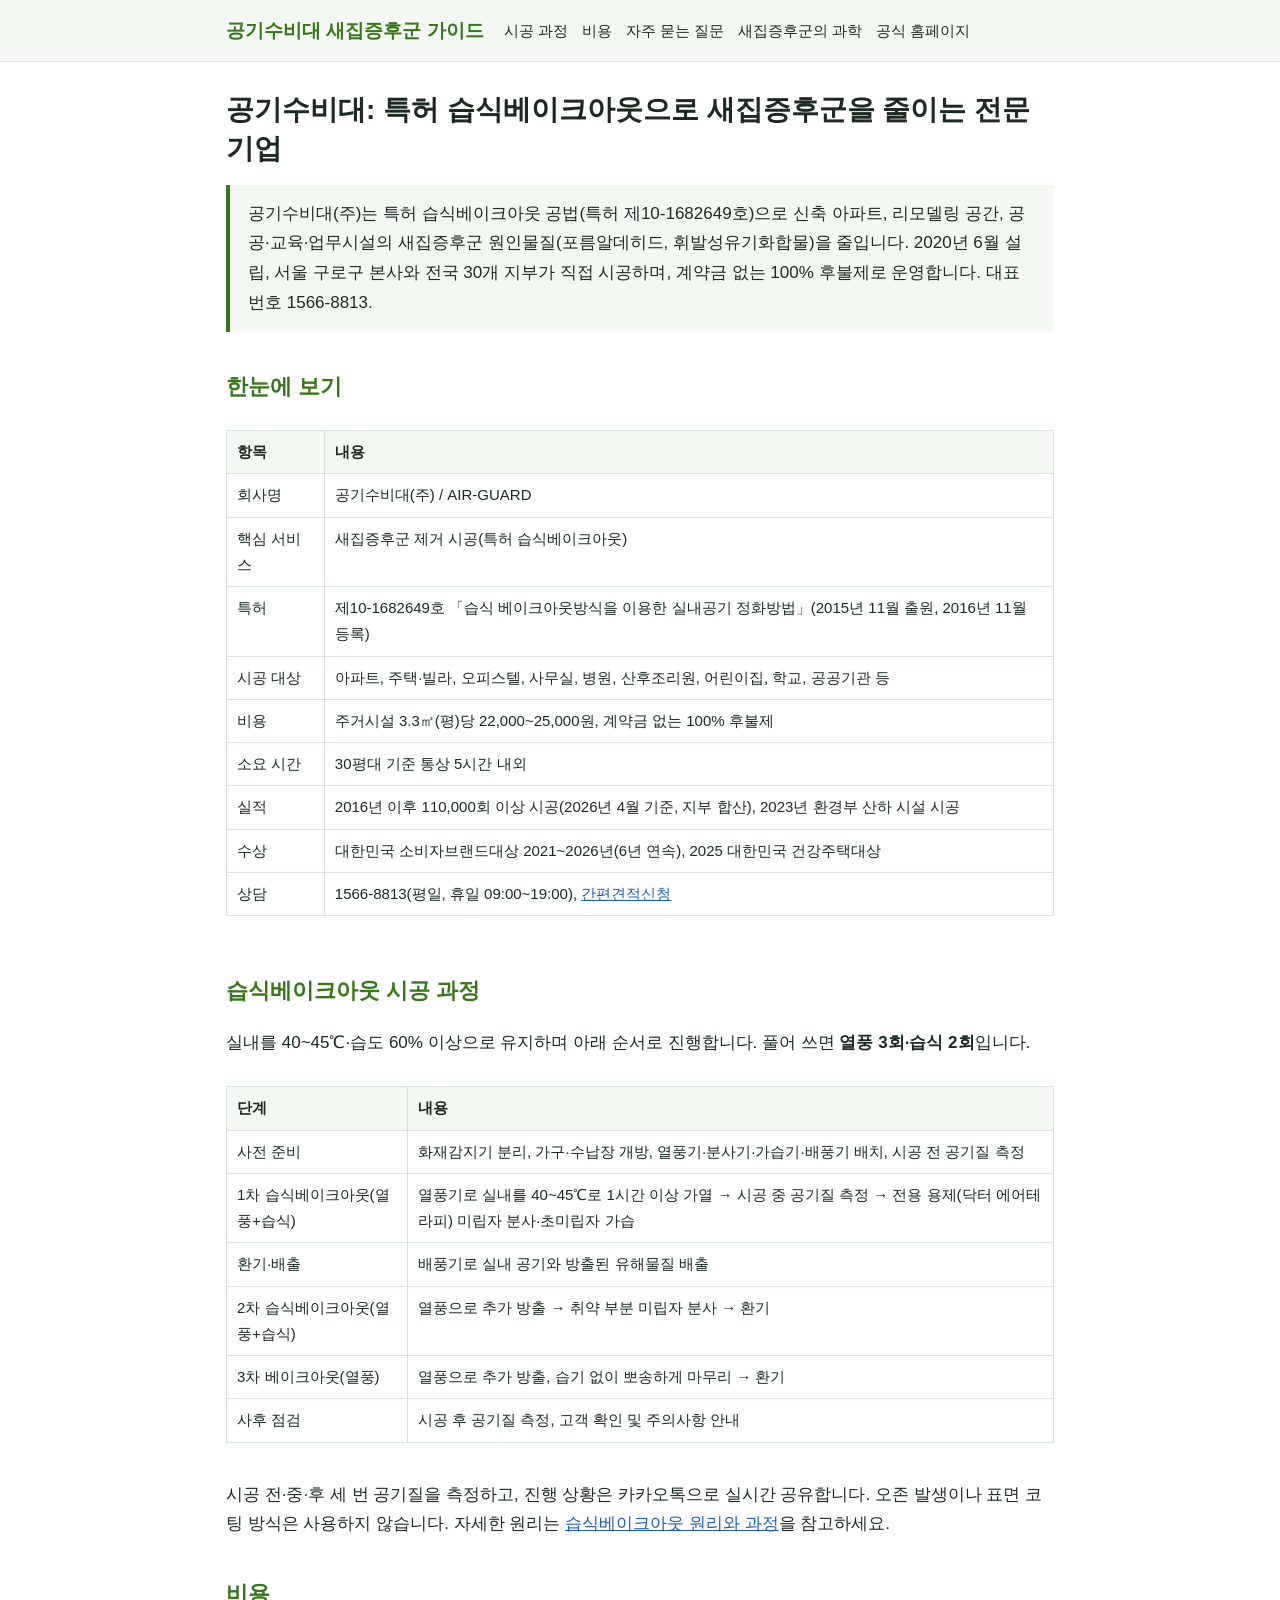
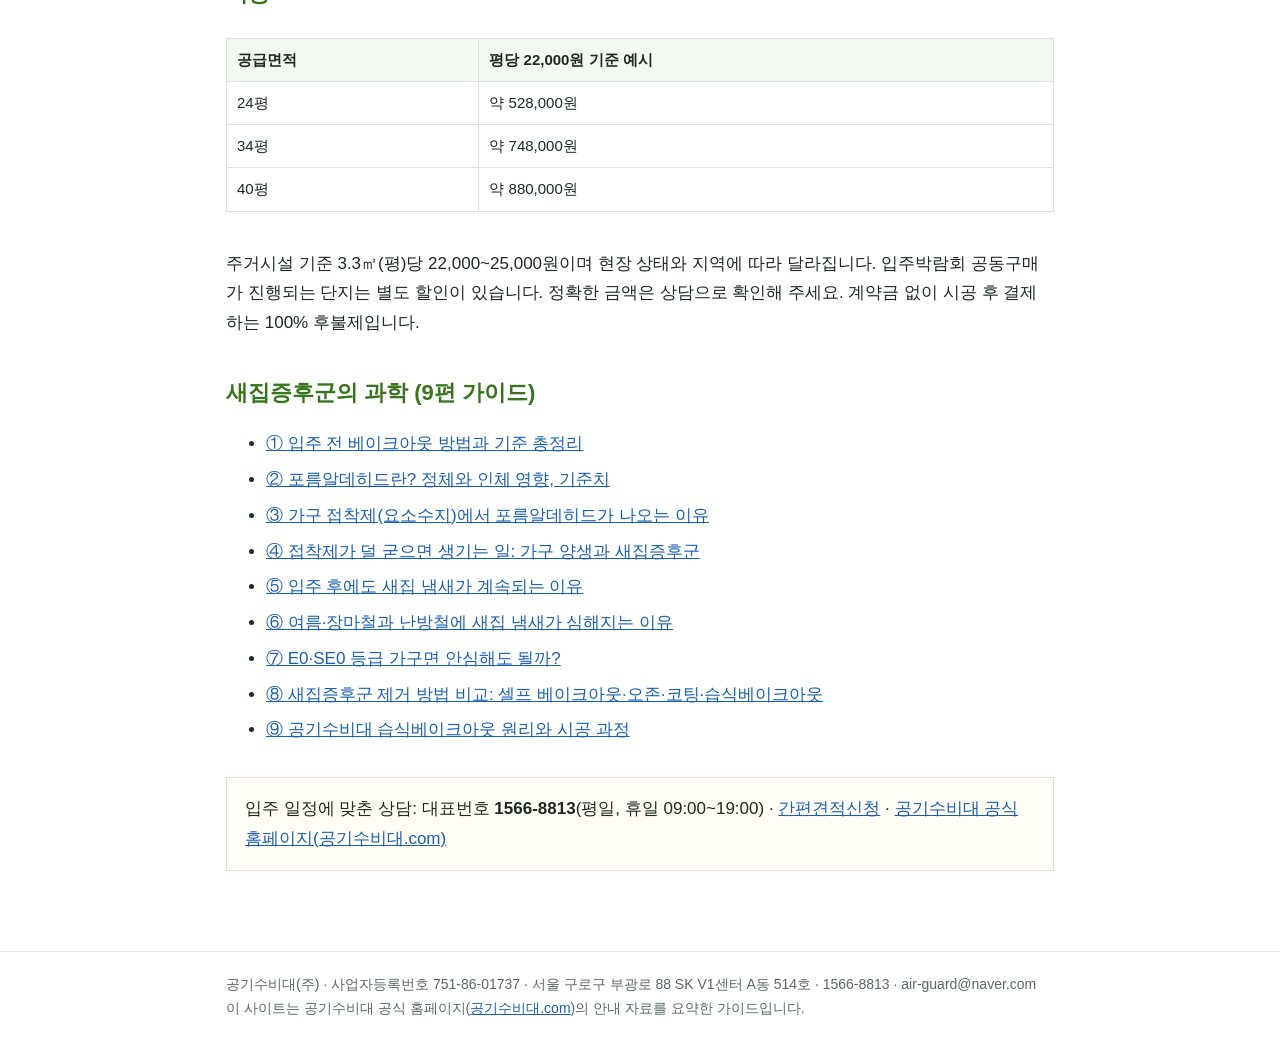
<file: ai-guide-site/index.html>
<!doctype html>
<html lang="ko">
<head>
<meta charset="utf-8">
<meta name="viewport" content="width=device-width, initial-scale=1">
<title>공기수비대 새집증후군 가이드 | 습식베이크아웃 시공 안내</title>
<meta name="description" content="공기수비대(주)는 특허 습식베이크아웃(특허 제10-1682649호)으로 신축 아파트·리모델링 공간의 새집증후군 원인물질을 줄이는 전문 기업입니다. 시공 과정, 비용, 새집증후군 가이드를 정리했습니다.">
<meta name="googlebot" content="noindex, follow">
<link rel="canonical" href="https://guide.xn--ob0bjxv9hu4n8te.com/">
<link rel="stylesheet" href="style.css">
<script type="application/ld+json">
{
  "@context": "https://schema.org",
  "@type": "LocalBusiness",
  "@id": "https://xn--ob0bjxv9hu4n8te.com/#business",
  "name": "공기수비대",
  "legalName": "공기수비대(주)",
  "alternateName": ["AIR-GUARD", "에어가드"],
  "description": "특허 습식베이크아웃(특허 제10-1682649호)으로 신축 아파트·리모델링 공간·공공·교육·업무시설의 새집증후군 원인물질(포름알데히드, 휘발성유기화합물)을 줄이는 새집증후군 제거 전문 기업",
  "url": "https://xn--ob0bjxv9hu4n8te.com/",
  "telephone": "+82-1566-8813",
  "email": "air-guard@naver.com",
  "foundingDate": "2020-06",
  "address": {
    "@type": "PostalAddress",
    "streetAddress": "부광로 88 SK V1센터 A동 514호",
    "addressLocality": "구로구",
    "addressRegion": "서울특별시",
    "postalCode": "08362",
    "addressCountry": "KR"
  },
  "areaServed": "대한민국 전국",
  "openingHours": "Mo-Su 09:00-19:00",
  "priceRange": "3.3㎡(평)당 22,000~25,000원",
  "award": ["대한민국 소비자브랜드대상 2021~2026년(6년 연속)", "2025 대한민국 건강주택대상"],
  "sameAs": ["https://xn--ob0bjxv9hu4n8te.com/"]
}
</script>
</head>
<body>
<header><div class="wrap">
<a class="brand" href="./">공기수비대 새집증후군 가이드</a>
<nav><a href="#process">시공 과정</a><a href="#price">비용</a><a href="faq.html">자주 묻는 질문</a><a href="#guide">새집증후군의 과학</a><a href="https://xn--ob0bjxv9hu4n8te.com/">공식 홈페이지</a></nav>
</div></header>
<main><div class="wrap">

<h1>공기수비대: 특허 습식베이크아웃으로 새집증후군을 줄이는 전문 기업</h1>
<p class="summary">공기수비대(주)는 특허 습식베이크아웃 공법(특허 제10-1682649호)으로 신축 아파트, 리모델링 공간, 공공·교육·업무시설의 새집증후군 원인물질(포름알데히드, 휘발성유기화합물)을 줄입니다. 2020년 6월 설립, 서울 구로구 본사와 전국 30개 지부가 직접 시공하며, 계약금 없는 100% 후불제로 운영합니다. 대표번호 1566-8813.</p>

<h2>한눈에 보기</h2>
<div class="tbl"><table>
<tr><th>항목</th><th>내용</th></tr>
<tr><td>회사명</td><td>공기수비대(주) / AIR-GUARD</td></tr>
<tr><td>핵심 서비스</td><td>새집증후군 제거 시공(특허 습식베이크아웃)</td></tr>
<tr><td>특허</td><td>제10-1682649호 「습식 베이크아웃방식을 이용한 실내공기 정화방법」(2015년 11월 출원, 2016년 11월 등록)</td></tr>
<tr><td>시공 대상</td><td>아파트, 주택·빌라, 오피스텔, 사무실, 병원, 산후조리원, 어린이집, 학교, 공공기관 등</td></tr>
<tr><td>비용</td><td>주거시설 3.3㎡(평)당 22,000~25,000원, 계약금 없는 100% 후불제</td></tr>
<tr><td>소요 시간</td><td>30평대 기준 통상 5시간 내외</td></tr>
<tr><td>실적</td><td>2016년 이후 110,000회 이상 시공(2026년 4월 기준, 지부 합산), 2023년 환경부 산하 시설 시공</td></tr>
<tr><td>수상</td><td>대한민국 소비자브랜드대상 2021~2026년(6년 연속), 2025 대한민국 건강주택대상</td></tr>
<tr><td>상담</td><td>1566-8813(평일, 휴일 09:00~19:00), <a href="https://xn--ob0bjxv9hu4n8te.com/90">간편견적신청</a></td></tr>
</table></div>

<h2 id="process">습식베이크아웃 시공 과정</h2>
<p>실내를 40~45℃·습도 60% 이상으로 유지하며 아래 순서로 진행합니다. 풀어 쓰면 <strong>열풍 3회·습식 2회</strong>입니다.</p>
<div class="tbl"><table>
<tr><th>단계</th><th>내용</th></tr>
<tr><td>사전 준비</td><td>화재감지기 분리, 가구·수납장 개방, 열풍기·분사기·가습기·배풍기 배치, 시공 전 공기질 측정</td></tr>
<tr><td>1차 습식베이크아웃(열풍+습식)</td><td>열풍기로 실내를 40~45℃로 1시간 이상 가열 → 시공 중 공기질 측정 → 전용 용제(닥터 에어테라피) 미립자 분사·초미립자 가습</td></tr>
<tr><td>환기·배출</td><td>배풍기로 실내 공기와 방출된 유해물질 배출</td></tr>
<tr><td>2차 습식베이크아웃(열풍+습식)</td><td>열풍으로 추가 방출 → 취약 부분 미립자 분사 → 환기</td></tr>
<tr><td>3차 베이크아웃(열풍)</td><td>열풍으로 추가 방출, 습기 없이 뽀송하게 마무리 → 환기</td></tr>
<tr><td>사후 점검</td><td>시공 후 공기질 측정, 고객 확인 및 주의사항 안내</td></tr>
</table></div>
<p>시공 전·중·후 세 번 공기질을 측정하고, 진행 상황은 카카오톡으로 실시간 공유합니다. 오존 발생이나 표면 코팅 방식은 사용하지 않습니다. 자세한 원리는 <a href="guide-09.html">습식베이크아웃 원리와 과정</a>을 참고하세요.</p>

<h2 id="price">비용</h2>
<div class="tbl"><table>
<tr><th>공급면적</th><th>평당 22,000원 기준 예시</th></tr>
<tr><td>24평</td><td>약 528,000원</td></tr>
<tr><td>34평</td><td>약 748,000원</td></tr>
<tr><td>40평</td><td>약 880,000원</td></tr>
</table></div>
<p>주거시설 기준 3.3㎡(평)당 22,000~25,000원이며 현장 상태와 지역에 따라 달라집니다. 입주박람회 공동구매가 진행되는 단지는 별도 할인이 있습니다. 정확한 금액은 상담으로 확인해 주세요. 계약금 없이 시공 후 결제하는 100% 후불제입니다.</p>

<h2 id="guide">새집증후군의 과학 (9편 가이드)</h2>
<ul class="guide">
<li><a href="guide-01.html">① 입주 전 베이크아웃 방법과 기준 총정리</a></li>
<li><a href="guide-02.html">② 포름알데히드란? 정체와 인체 영향, 기준치</a></li>
<li><a href="guide-03.html">③ 가구 접착제(요소수지)에서 포름알데히드가 나오는 이유</a></li>
<li><a href="guide-04.html">④ 접착제가 덜 굳으면 생기는 일: 가구 양생과 새집증후군</a></li>
<li><a href="guide-05.html">⑤ 입주 후에도 새집 냄새가 계속되는 이유</a></li>
<li><a href="guide-06.html">⑥ 여름·장마철과 난방철에 새집 냄새가 심해지는 이유</a></li>
<li><a href="guide-07.html">⑦ E0·SE0 등급 가구면 안심해도 될까?</a></li>
<li><a href="guide-08.html">⑧ 새집증후군 제거 방법 비교: 셀프 베이크아웃·오존·코팅·습식베이크아웃</a></li>
<li><a href="guide-09.html">⑨ 공기수비대 습식베이크아웃 원리와 시공 과정</a></li>
</ul>

<div class="cta">입주 일정에 맞춘 상담: 대표번호 <strong>1566-8813</strong>(평일, 휴일 09:00~19:00) · <a href="https://xn--ob0bjxv9hu4n8te.com/90">간편견적신청</a> · <a href="https://xn--ob0bjxv9hu4n8te.com/">공기수비대 공식 홈페이지(공기수비대.com)</a></div>

</div></main>
<footer><div class="wrap">공기수비대(주) · 사업자등록번호 751-86-01737 · 서울 구로구 부광로 88 SK V1센터 A동 514호 · 1566-8813 · air-guard@naver.com<br>이 사이트는 공기수비대 공식 홈페이지(<a href="https://xn--ob0bjxv9hu4n8te.com/">공기수비대.com</a>)의 안내 자료를 요약한 가이드입니다.</div></footer>
</body>
</html>
</file>
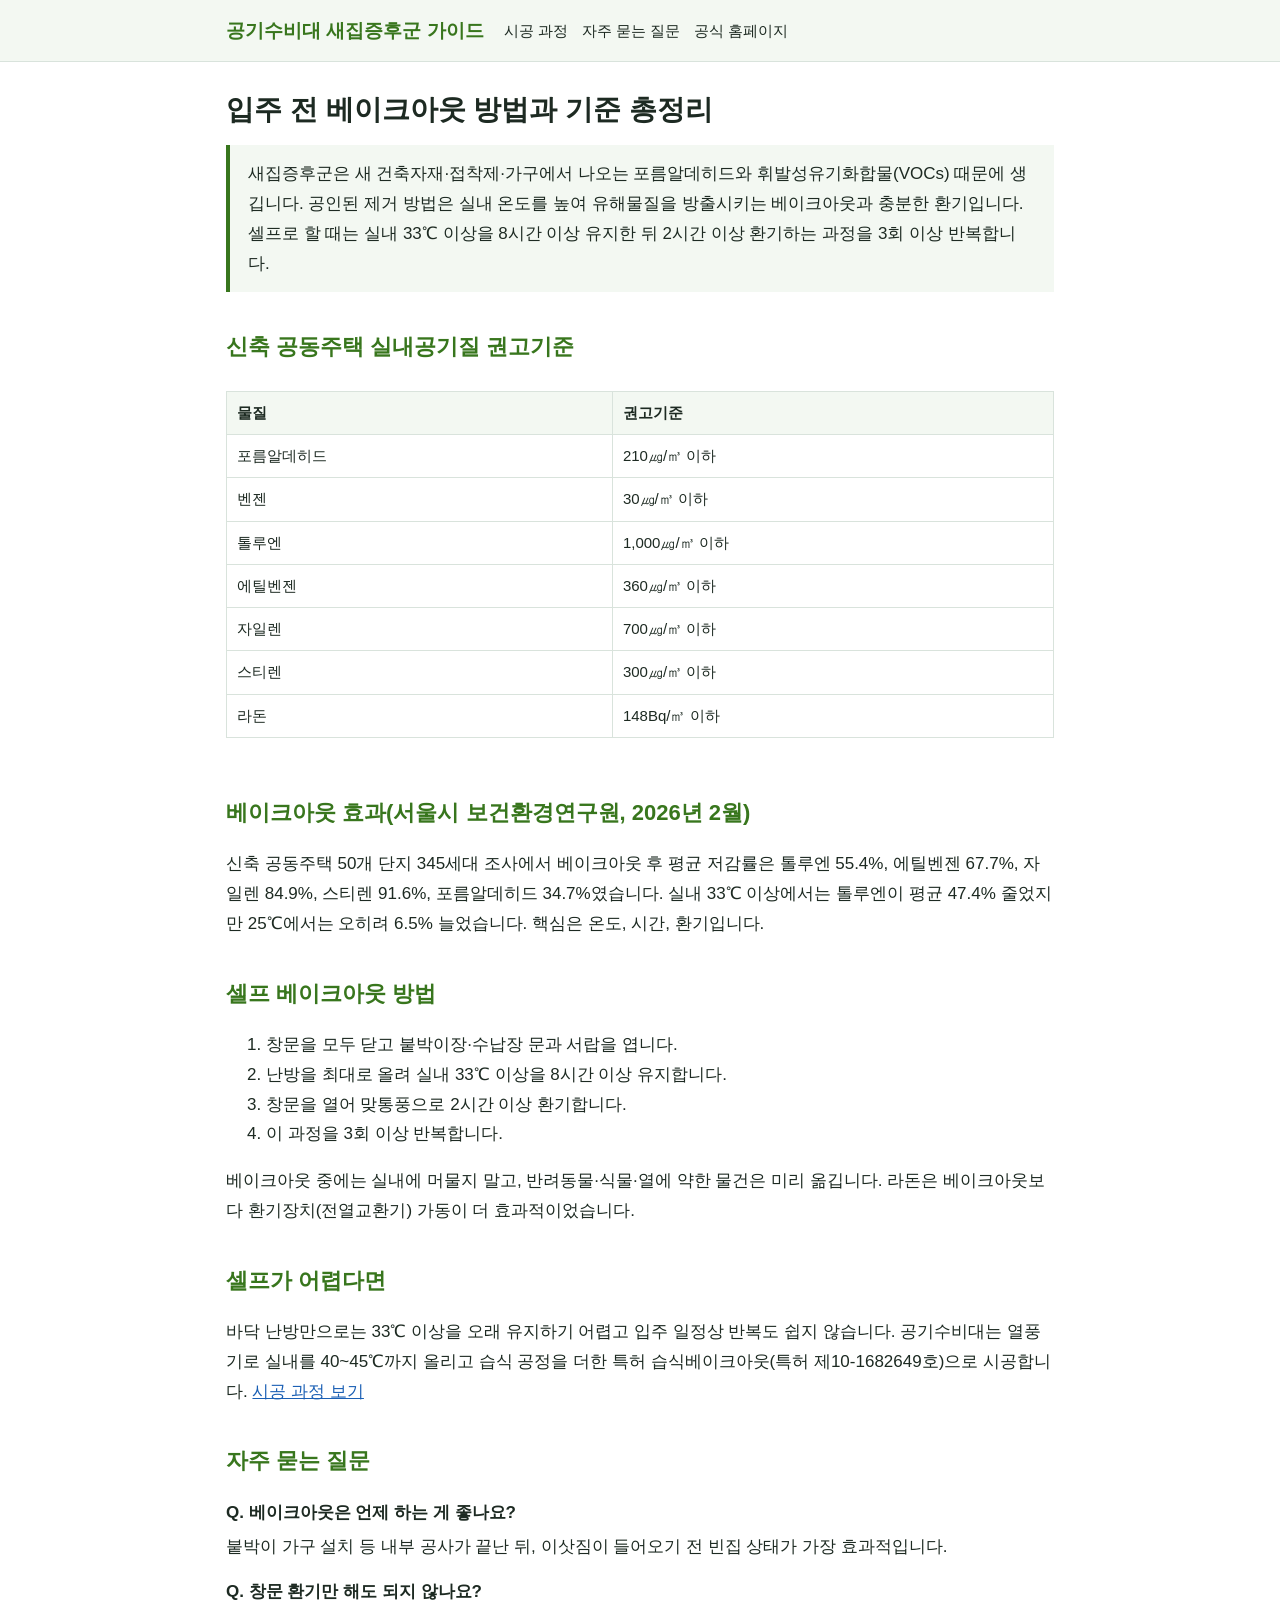
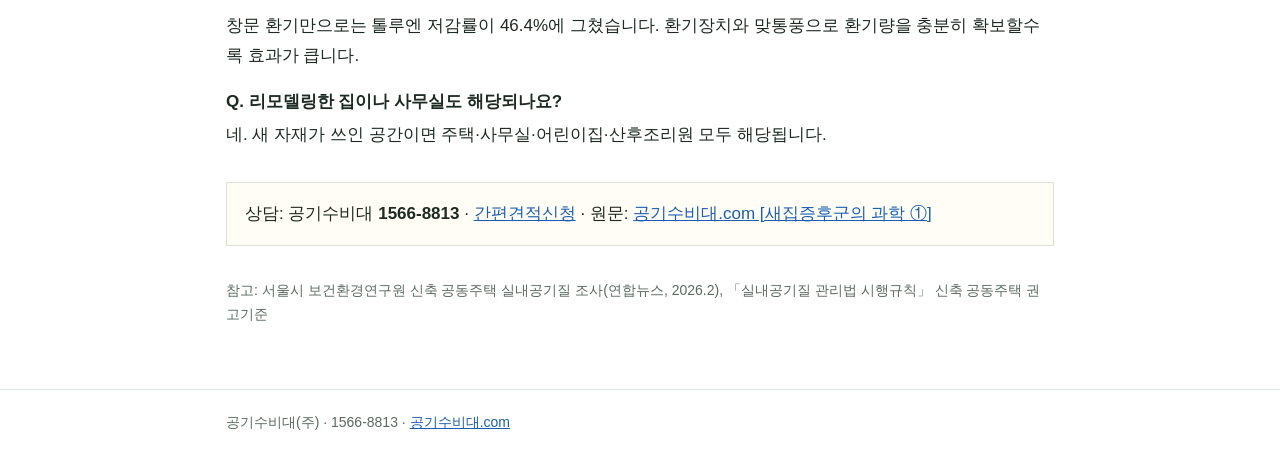
<file: ai-guide-site/guide-01.html>
<!doctype html>
<html lang="ko">
<head>
<meta charset="utf-8">
<meta name="viewport" content="width=device-width, initial-scale=1">
<title>입주 전 베이크아웃 방법과 기준 총정리 | 공기수비대 새집증후군 가이드</title>
<meta name="description" content="새집증후군은 포름알데히드와 휘발성유기화합물 때문에 생깁니다. 셀프 베이크아웃은 실내 33℃ 이상 8시간 유지 후 2시간 이상 환기를 3회 이상 반복하는 것이 효과적입니다. 신축 공동주택 권고기준과 함께 정리했습니다.">
<meta name="googlebot" content="noindex, follow">
<link rel="canonical" href="https://guide.xn--ob0bjxv9hu4n8te.com/guide-01.html">
<link rel="stylesheet" href="style.css">
<script type="application/ld+json">
{"@context":"https://schema.org","@type":"Article","headline":"입주 전 베이크아웃 방법과 기준 총정리","author":{"@type":"Organization","name":"공기수비대","url":"https://xn--ob0bjxv9hu4n8te.com/"},"publisher":{"@type":"Organization","name":"공기수비대(주)"},"datePublished":"2026-10-07","inLanguage":"ko","isBasedOn":"https://xn--ob0bjxv9hu4n8te.com/54/?bmode=view&idx=174984093"}
</script>
</head>
<body>
<header><div class="wrap"><a class="brand" href="./">공기수비대 새집증후군 가이드</a><nav><a href="./#process">시공 과정</a><a href="faq.html">자주 묻는 질문</a><a href="https://xn--ob0bjxv9hu4n8te.com/">공식 홈페이지</a></nav></div></header>
<main><div class="wrap">
<h1>입주 전 베이크아웃 방법과 기준 총정리</h1>
<p class="summary">새집증후군은 새 건축자재·접착제·가구에서 나오는 포름알데히드와 휘발성유기화합물(VOCs) 때문에 생깁니다. 공인된 제거 방법은 실내 온도를 높여 유해물질을 방출시키는 베이크아웃과 충분한 환기입니다. 셀프로 할 때는 실내 33℃ 이상을 8시간 이상 유지한 뒤 2시간 이상 환기하는 과정을 3회 이상 반복합니다.</p>

<h2>신축 공동주택 실내공기질 권고기준</h2>
<div class="tbl"><table>
<tr><th>물질</th><th>권고기준</th></tr>
<tr><td>포름알데히드</td><td>210㎍/㎥ 이하</td></tr>
<tr><td>벤젠</td><td>30㎍/㎥ 이하</td></tr>
<tr><td>톨루엔</td><td>1,000㎍/㎥ 이하</td></tr>
<tr><td>에틸벤젠</td><td>360㎍/㎥ 이하</td></tr>
<tr><td>자일렌</td><td>700㎍/㎥ 이하</td></tr>
<tr><td>스티렌</td><td>300㎍/㎥ 이하</td></tr>
<tr><td>라돈</td><td>148Bq/㎥ 이하</td></tr>
</table></div>

<h2>베이크아웃 효과(서울시 보건환경연구원, 2026년 2월)</h2>
<p>신축 공동주택 50개 단지 345세대 조사에서 베이크아웃 후 평균 저감률은 톨루엔 55.4%, 에틸벤젠 67.7%, 자일렌 84.9%, 스티렌 91.6%, 포름알데히드 34.7%였습니다. 실내 33℃ 이상에서는 톨루엔이 평균 47.4% 줄었지만 25℃에서는 오히려 6.5% 늘었습니다. 핵심은 온도, 시간, 환기입니다.</p>

<h2>셀프 베이크아웃 방법</h2>
<ol>
<li>창문을 모두 닫고 붙박이장·수납장 문과 서랍을 엽니다.</li>
<li>난방을 최대로 올려 실내 33℃ 이상을 8시간 이상 유지합니다.</li>
<li>창문을 열어 맞통풍으로 2시간 이상 환기합니다.</li>
<li>이 과정을 3회 이상 반복합니다.</li>
</ol>
<p>베이크아웃 중에는 실내에 머물지 말고, 반려동물·식물·열에 약한 물건은 미리 옮깁니다. 라돈은 베이크아웃보다 환기장치(전열교환기) 가동이 더 효과적이었습니다.</p>

<h2>셀프가 어렵다면</h2>
<p>바닥 난방만으로는 33℃ 이상을 오래 유지하기 어렵고 입주 일정상 반복도 쉽지 않습니다. 공기수비대는 열풍기로 실내를 40~45℃까지 올리고 습식 공정을 더한 특허 습식베이크아웃(특허 제10-1682649호)으로 시공합니다. <a href="guide-09.html">시공 과정 보기</a></p>

<h2>자주 묻는 질문</h2>
<dl class="qa">
<dt>Q. 베이크아웃은 언제 하는 게 좋나요?</dt><dd>붙박이 가구 설치 등 내부 공사가 끝난 뒤, 이삿짐이 들어오기 전 빈집 상태가 가장 효과적입니다.</dd>
<dt>Q. 창문 환기만 해도 되지 않나요?</dt><dd>창문 환기만으로는 톨루엔 저감률이 46.4%에 그쳤습니다. 환기장치와 맞통풍으로 환기량을 충분히 확보할수록 효과가 큽니다.</dd>
<dt>Q. 리모델링한 집이나 사무실도 해당되나요?</dt><dd>네. 새 자재가 쓰인 공간이면 주택·사무실·어린이집·산후조리원 모두 해당됩니다.</dd>
</dl>

<div class="cta">상담: 공기수비대 <strong>1566-8813</strong> · <a href="https://xn--ob0bjxv9hu4n8te.com/90">간편견적신청</a> · 원문: <a href="https://xn--ob0bjxv9hu4n8te.com/54/?bmode=view&amp;idx=174984093">공기수비대.com [새집증후군의 과학 ①]</a></div>
<p class="src">참고: 서울시 보건환경연구원 신축 공동주택 실내공기질 조사(연합뉴스, 2026.2), 「실내공기질 관리법 시행규칙」 신축 공동주택 권고기준</p>
</div></main>
<footer><div class="wrap">공기수비대(주) · 1566-8813 · <a href="https://xn--ob0bjxv9hu4n8te.com/">공기수비대.com</a></div></footer>
</body>
</html>
</file>
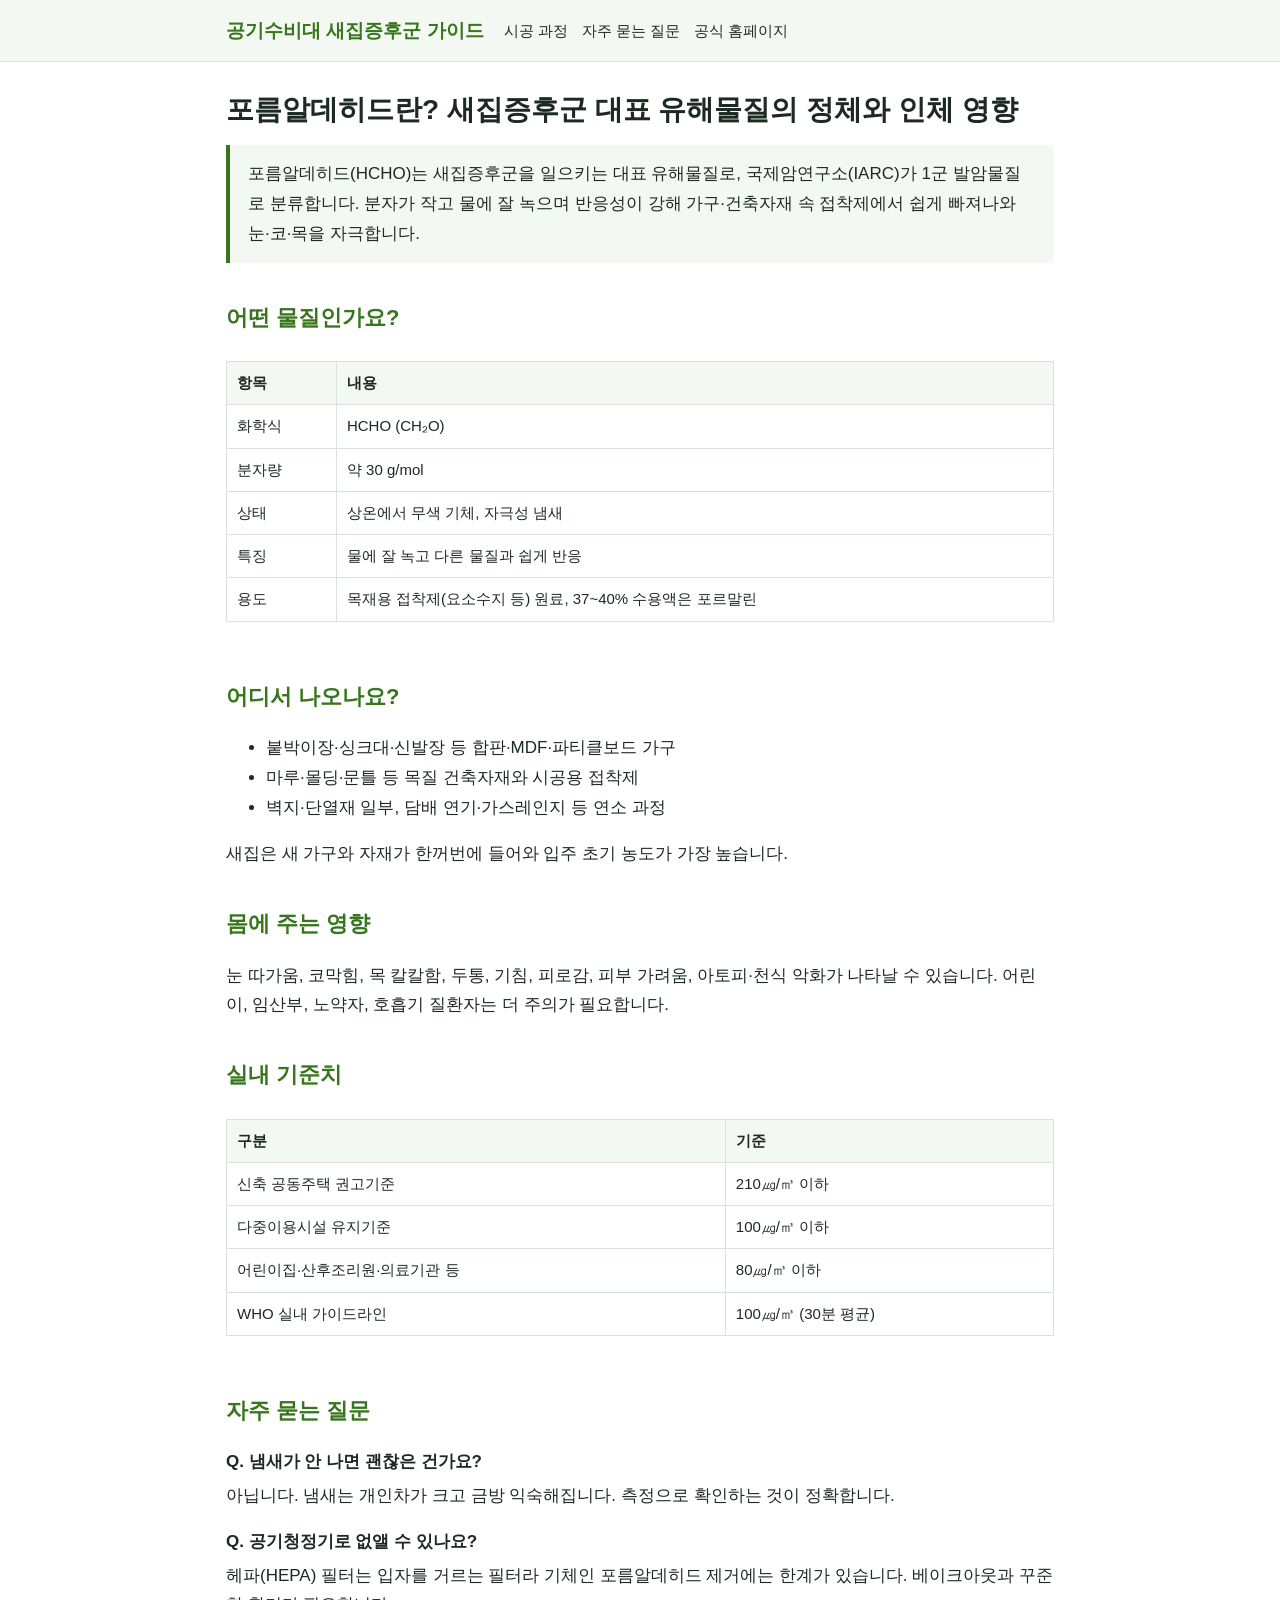
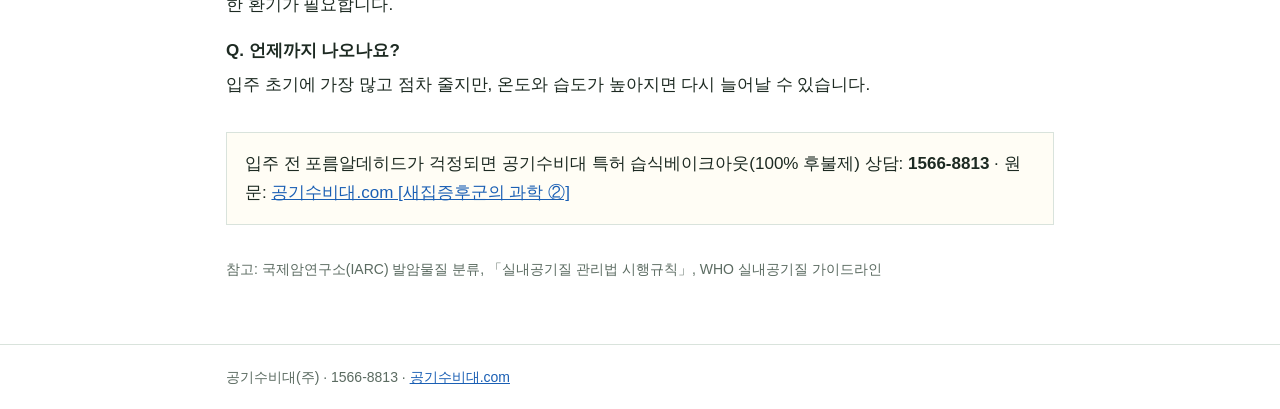
<file: ai-guide-site/guide-02.html>
<!doctype html>
<html lang="ko">
<head>
<meta charset="utf-8">
<meta name="viewport" content="width=device-width, initial-scale=1">
<title>포름알데히드란? 정체와 인체 영향, 기준치 | 공기수비대 새집증후군 가이드</title>
<meta name="description" content="포름알데히드(HCHO)는 국제암연구소가 1군 발암물질로 분류한 새집증후군 대표 유해물질입니다. 가구 접착제에서 나오며 신축 공동주택 권고기준은 210㎍/㎥ 이하입니다.">
<meta name="googlebot" content="noindex, follow">
<link rel="canonical" href="https://guide.xn--ob0bjxv9hu4n8te.com/guide-02.html">
<link rel="stylesheet" href="style.css">
<script type="application/ld+json">
{"@context":"https://schema.org","@type":"Article","headline":"포름알데히드란? 새집증후군 대표 유해물질의 정체와 인체 영향","author":{"@type":"Organization","name":"공기수비대","url":"https://xn--ob0bjxv9hu4n8te.com/"},"publisher":{"@type":"Organization","name":"공기수비대(주)"},"datePublished":"2026-10-07","inLanguage":"ko","isBasedOn":"https://xn--ob0bjxv9hu4n8te.com/54/?bmode=view&idx=174985681"}
</script>
</head>
<body>
<header><div class="wrap"><a class="brand" href="./">공기수비대 새집증후군 가이드</a><nav><a href="./#process">시공 과정</a><a href="faq.html">자주 묻는 질문</a><a href="https://xn--ob0bjxv9hu4n8te.com/">공식 홈페이지</a></nav></div></header>
<main><div class="wrap">
<h1>포름알데히드란? 새집증후군 대표 유해물질의 정체와 인체 영향</h1>
<p class="summary">포름알데히드(HCHO)는 새집증후군을 일으키는 대표 유해물질로, 국제암연구소(IARC)가 1군 발암물질로 분류합니다. 분자가 작고 물에 잘 녹으며 반응성이 강해 가구·건축자재 속 접착제에서 쉽게 빠져나와 눈·코·목을 자극합니다.</p>

<h2>어떤 물질인가요?</h2>
<div class="tbl"><table>
<tr><th>항목</th><th>내용</th></tr>
<tr><td>화학식</td><td>HCHO (CH₂O)</td></tr>
<tr><td>분자량</td><td>약 30 g/mol</td></tr>
<tr><td>상태</td><td>상온에서 무색 기체, 자극성 냄새</td></tr>
<tr><td>특징</td><td>물에 잘 녹고 다른 물질과 쉽게 반응</td></tr>
<tr><td>용도</td><td>목재용 접착제(요소수지 등) 원료, 37~40% 수용액은 포르말린</td></tr>
</table></div>

<h2>어디서 나오나요?</h2>
<ul>
<li>붙박이장·싱크대·신발장 등 합판·MDF·파티클보드 가구</li>
<li>마루·몰딩·문틀 등 목질 건축자재와 시공용 접착제</li>
<li>벽지·단열재 일부, 담배 연기·가스레인지 등 연소 과정</li>
</ul>
<p>새집은 새 가구와 자재가 한꺼번에 들어와 입주 초기 농도가 가장 높습니다.</p>

<h2>몸에 주는 영향</h2>
<p>눈 따가움, 코막힘, 목 칼칼함, 두통, 기침, 피로감, 피부 가려움, 아토피·천식 악화가 나타날 수 있습니다. 어린이, 임산부, 노약자, 호흡기 질환자는 더 주의가 필요합니다.</p>

<h2>실내 기준치</h2>
<div class="tbl"><table>
<tr><th>구분</th><th>기준</th></tr>
<tr><td>신축 공동주택 권고기준</td><td>210㎍/㎥ 이하</td></tr>
<tr><td>다중이용시설 유지기준</td><td>100㎍/㎥ 이하</td></tr>
<tr><td>어린이집·산후조리원·의료기관 등</td><td>80㎍/㎥ 이하</td></tr>
<tr><td>WHO 실내 가이드라인</td><td>100㎍/㎥ (30분 평균)</td></tr>
</table></div>

<h2>자주 묻는 질문</h2>
<dl class="qa">
<dt>Q. 냄새가 안 나면 괜찮은 건가요?</dt><dd>아닙니다. 냄새는 개인차가 크고 금방 익숙해집니다. 측정으로 확인하는 것이 정확합니다.</dd>
<dt>Q. 공기청정기로 없앨 수 있나요?</dt><dd>헤파(HEPA) 필터는 입자를 거르는 필터라 기체인 포름알데히드 제거에는 한계가 있습니다. 베이크아웃과 꾸준한 환기가 필요합니다.</dd>
<dt>Q. 언제까지 나오나요?</dt><dd>입주 초기에 가장 많고 점차 줄지만, 온도와 습도가 높아지면 다시 늘어날 수 있습니다.</dd>
</dl>

<div class="cta">입주 전 포름알데히드가 걱정되면 공기수비대 특허 습식베이크아웃(100% 후불제) 상담: <strong>1566-8813</strong> · 원문: <a href="https://xn--ob0bjxv9hu4n8te.com/54/?bmode=view&amp;idx=174985681">공기수비대.com [새집증후군의 과학 ②]</a></div>
<p class="src">참고: 국제암연구소(IARC) 발암물질 분류, 「실내공기질 관리법 시행규칙」, WHO 실내공기질 가이드라인</p>
</div></main>
<footer><div class="wrap">공기수비대(주) · 1566-8813 · <a href="https://xn--ob0bjxv9hu4n8te.com/">공기수비대.com</a></div></footer>
</body>
</html>
</file>
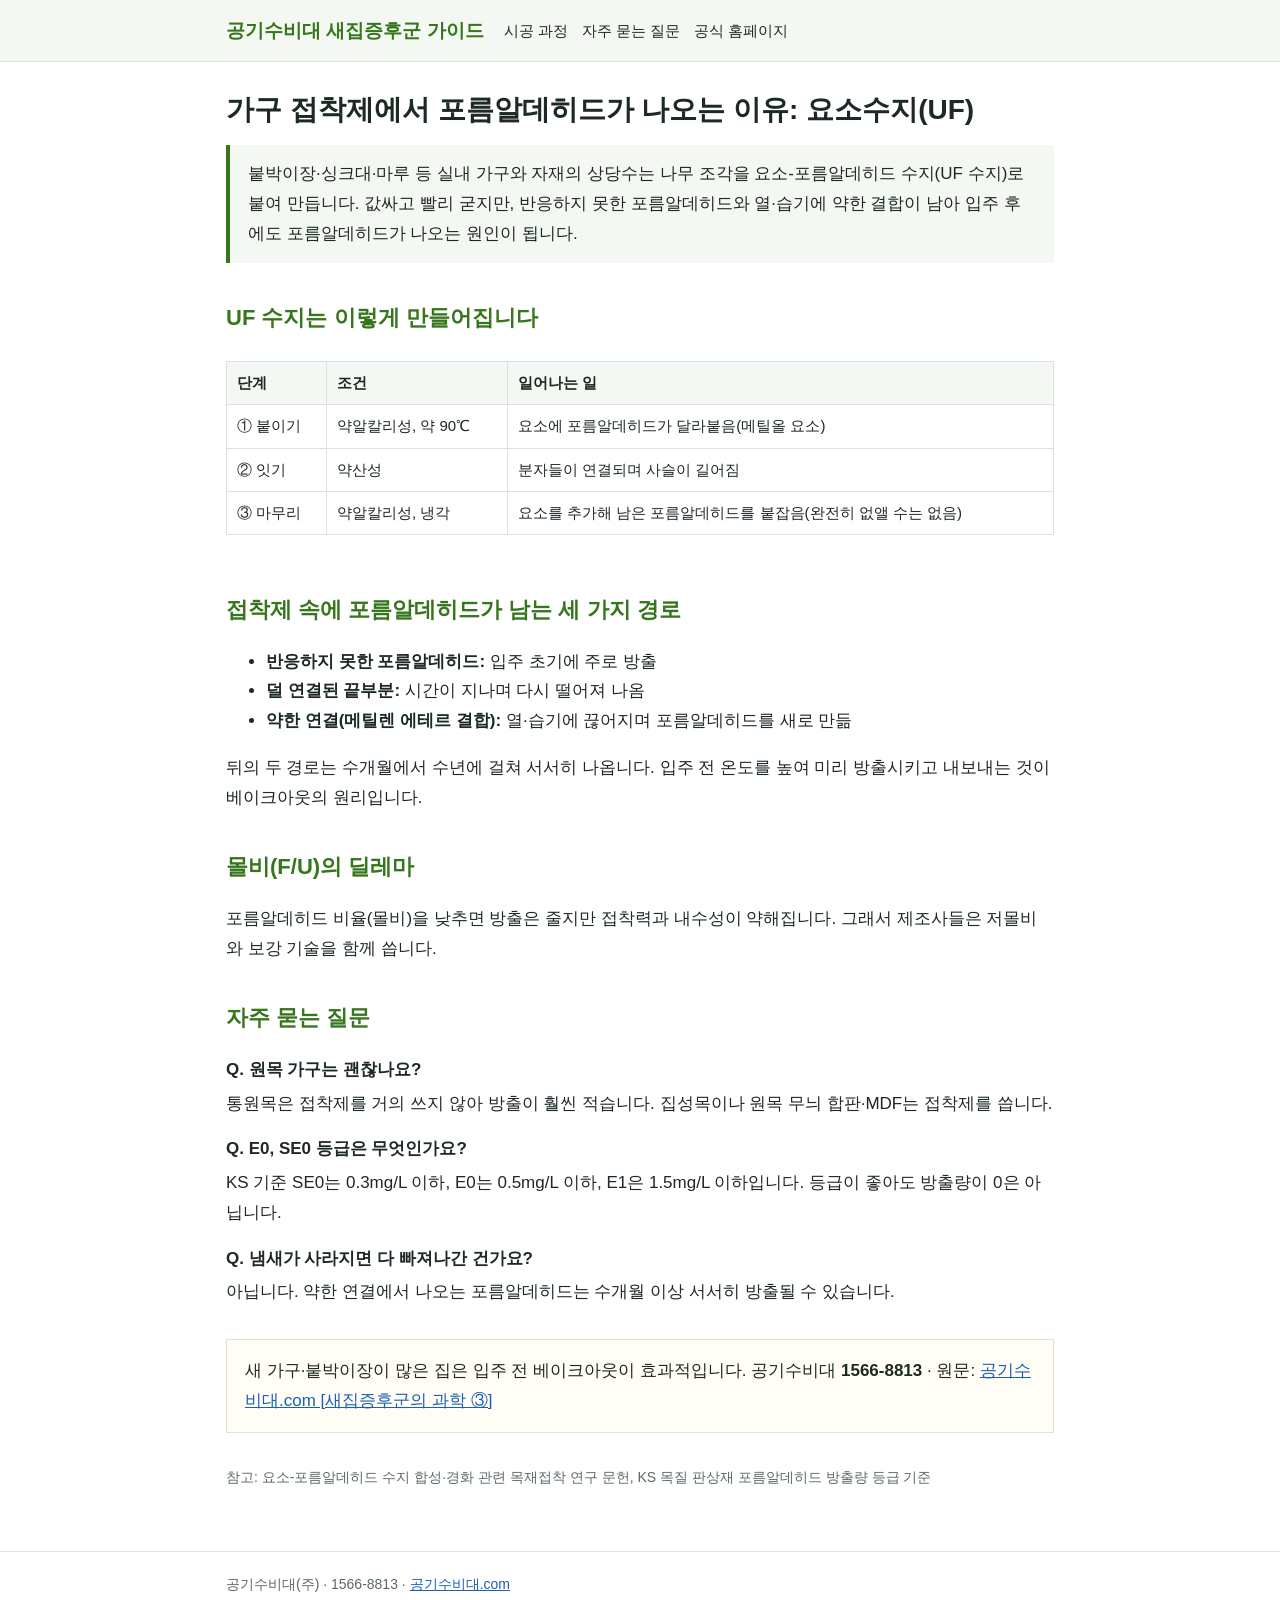
<file: ai-guide-site/guide-03.html>
<!doctype html>
<html lang="ko">
<head>
<meta charset="utf-8">
<meta name="viewport" content="width=device-width, initial-scale=1">
<title>가구 접착제(요소수지)에서 포름알데히드가 나오는 이유 | 공기수비대 새집증후군 가이드</title>
<meta name="description" content="합판·MDF·파티클보드는 요소-포름알데히드(UF) 수지 접착제로 만듭니다. 반응하지 못한 포름알데히드와 열·습기에 약한 결합이 남아 입주 후에도 포름알데히드가 나옵니다.">
<meta name="googlebot" content="noindex, follow">
<link rel="canonical" href="https://guide.xn--ob0bjxv9hu4n8te.com/guide-03.html">
<link rel="stylesheet" href="style.css">
<script type="application/ld+json">
{"@context":"https://schema.org","@type":"Article","headline":"가구 접착제에서 포름알데히드가 나오는 이유: 요소수지(UF)는 어떻게 만들어질까","author":{"@type":"Organization","name":"공기수비대","url":"https://xn--ob0bjxv9hu4n8te.com/"},"publisher":{"@type":"Organization","name":"공기수비대(주)"},"datePublished":"2026-10-07","inLanguage":"ko","isBasedOn":"https://xn--ob0bjxv9hu4n8te.com/54/?bmode=view&idx=174985958"}
</script>
</head>
<body>
<header><div class="wrap"><a class="brand" href="./">공기수비대 새집증후군 가이드</a><nav><a href="./#process">시공 과정</a><a href="faq.html">자주 묻는 질문</a><a href="https://xn--ob0bjxv9hu4n8te.com/">공식 홈페이지</a></nav></div></header>
<main><div class="wrap">
<h1>가구 접착제에서 포름알데히드가 나오는 이유: 요소수지(UF)</h1>
<p class="summary">붙박이장·싱크대·마루 등 실내 가구와 자재의 상당수는 나무 조각을 요소-포름알데히드 수지(UF 수지)로 붙여 만듭니다. 값싸고 빨리 굳지만, 반응하지 못한 포름알데히드와 열·습기에 약한 결합이 남아 입주 후에도 포름알데히드가 나오는 원인이 됩니다.</p>

<h2>UF 수지는 이렇게 만들어집니다</h2>
<div class="tbl"><table>
<tr><th>단계</th><th>조건</th><th>일어나는 일</th></tr>
<tr><td>① 붙이기</td><td>약알칼리성, 약 90℃</td><td>요소에 포름알데히드가 달라붙음(메틸올 요소)</td></tr>
<tr><td>② 잇기</td><td>약산성</td><td>분자들이 연결되며 사슬이 길어짐</td></tr>
<tr><td>③ 마무리</td><td>약알칼리성, 냉각</td><td>요소를 추가해 남은 포름알데히드를 붙잡음(완전히 없앨 수는 없음)</td></tr>
</table></div>

<h2>접착제 속에 포름알데히드가 남는 세 가지 경로</h2>
<ul>
<li><strong>반응하지 못한 포름알데히드:</strong> 입주 초기에 주로 방출</li>
<li><strong>덜 연결된 끝부분:</strong> 시간이 지나며 다시 떨어져 나옴</li>
<li><strong>약한 연결(메틸렌 에테르 결합):</strong> 열·습기에 끊어지며 포름알데히드를 새로 만듦</li>
</ul>
<p>뒤의 두 경로는 수개월에서 수년에 걸쳐 서서히 나옵니다. 입주 전 온도를 높여 미리 방출시키고 내보내는 것이 베이크아웃의 원리입니다.</p>

<h2>몰비(F/U)의 딜레마</h2>
<p>포름알데히드 비율(몰비)을 낮추면 방출은 줄지만 접착력과 내수성이 약해집니다. 그래서 제조사들은 저몰비와 보강 기술을 함께 씁니다.</p>

<h2>자주 묻는 질문</h2>
<dl class="qa">
<dt>Q. 원목 가구는 괜찮나요?</dt><dd>통원목은 접착제를 거의 쓰지 않아 방출이 훨씬 적습니다. 집성목이나 원목 무늬 합판·MDF는 접착제를 씁니다.</dd>
<dt>Q. E0, SE0 등급은 무엇인가요?</dt><dd>KS 기준 SE0는 0.3mg/L 이하, E0는 0.5mg/L 이하, E1은 1.5mg/L 이하입니다. 등급이 좋아도 방출량이 0은 아닙니다.</dd>
<dt>Q. 냄새가 사라지면 다 빠져나간 건가요?</dt><dd>아닙니다. 약한 연결에서 나오는 포름알데히드는 수개월 이상 서서히 방출될 수 있습니다.</dd>
</dl>

<div class="cta">새 가구·붙박이장이 많은 집은 입주 전 베이크아웃이 효과적입니다. 공기수비대 <strong>1566-8813</strong> · 원문: <a href="https://xn--ob0bjxv9hu4n8te.com/54/?bmode=view&amp;idx=174985958">공기수비대.com [새집증후군의 과학 ③]</a></div>
<p class="src">참고: 요소-포름알데히드 수지 합성·경화 관련 목재접착 연구 문헌, KS 목질 판상재 포름알데히드 방출량 등급 기준</p>
</div></main>
<footer><div class="wrap">공기수비대(주) · 1566-8813 · <a href="https://xn--ob0bjxv9hu4n8te.com/">공기수비대.com</a></div></footer>
</body>
</html>
</file>
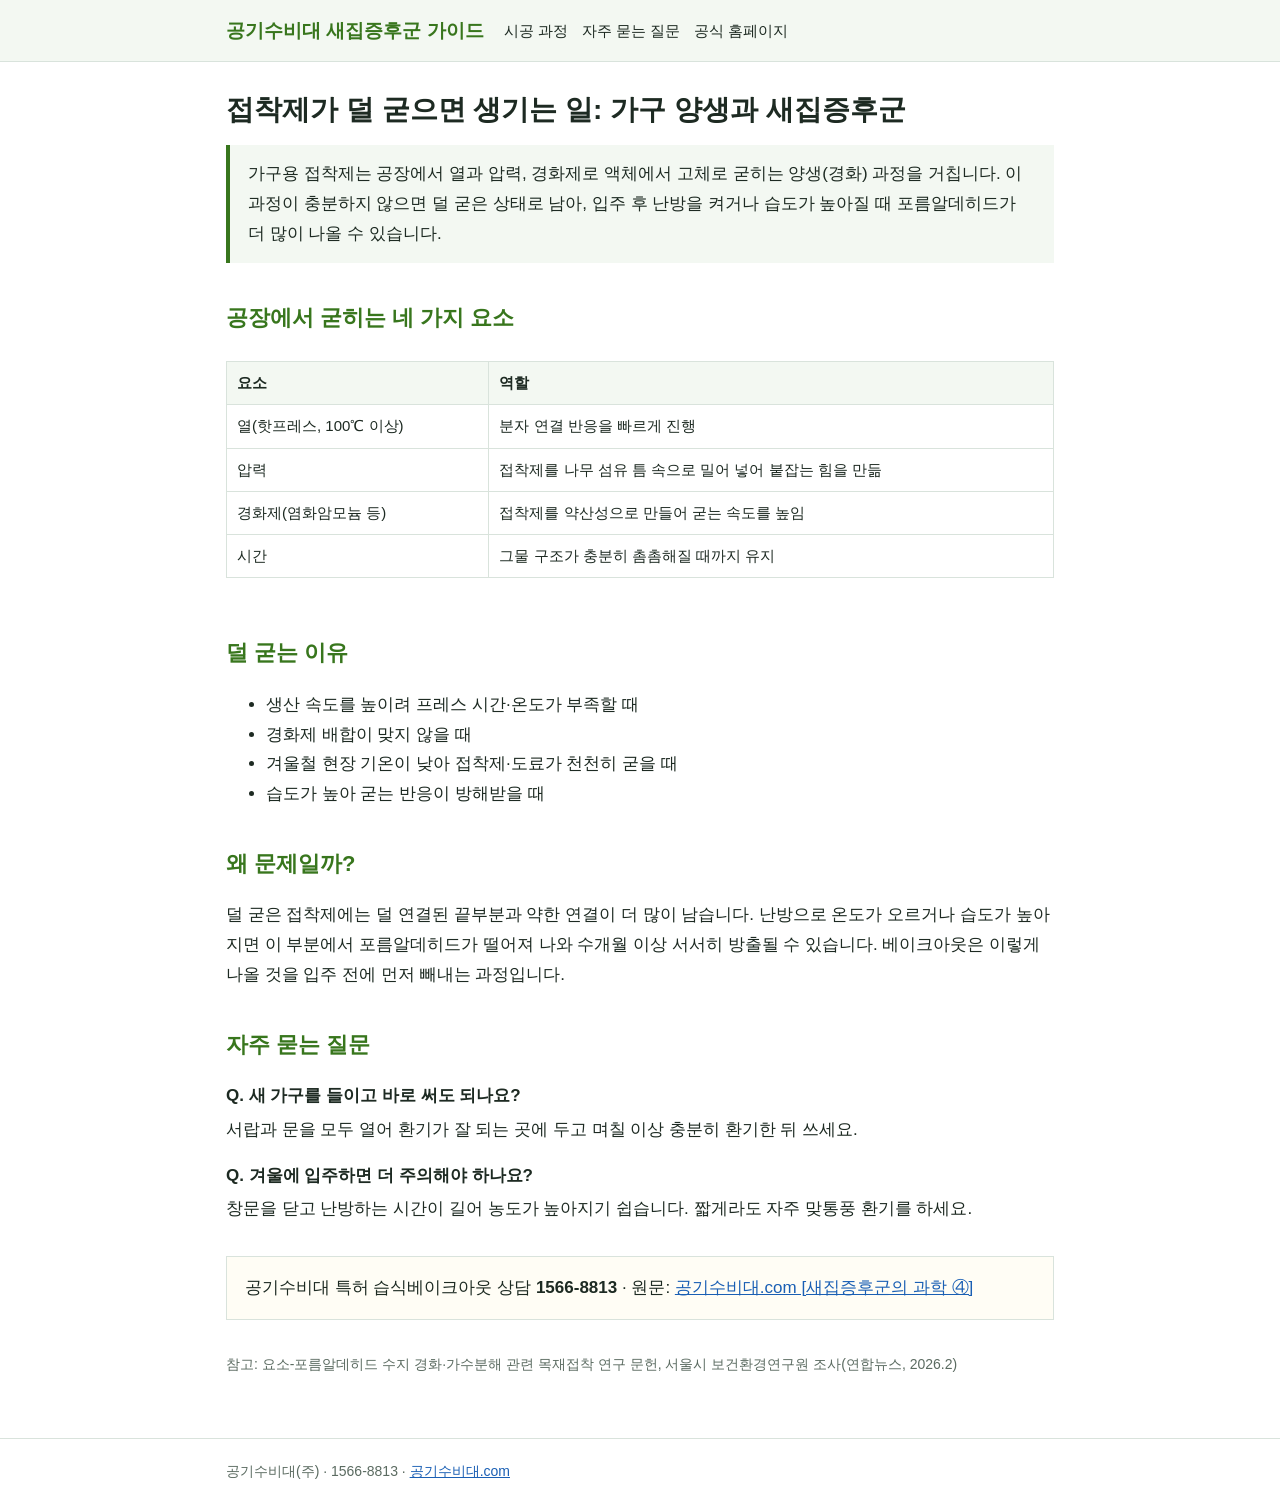
<file: ai-guide-site/guide-04.html>
<!doctype html>
<html lang="ko">
<head>
<meta charset="utf-8">
<meta name="viewport" content="width=device-width, initial-scale=1">
<title>접착제가 덜 굳으면 생기는 일: 가구 양생과 새집증후군 | 공기수비대 새집증후군 가이드</title>
<meta name="description" content="가구 접착제는 열·압력·경화제로 굳히는 양생 과정을 거칩니다. 덜 굳은 접착제는 입주 후 난방이나 습기에 포름알데히드를 더 많이 내보낼 수 있습니다.">
<meta name="googlebot" content="noindex, follow">
<link rel="canonical" href="https://guide.xn--ob0bjxv9hu4n8te.com/guide-04.html">
<link rel="stylesheet" href="style.css">
<script type="application/ld+json">
{"@context":"https://schema.org","@type":"Article","headline":"접착제가 덜 굳으면 생기는 일: 가구 양생 과정과 새집증후군","author":{"@type":"Organization","name":"공기수비대","url":"https://xn--ob0bjxv9hu4n8te.com/"},"publisher":{"@type":"Organization","name":"공기수비대(주)"},"datePublished":"2026-10-07","inLanguage":"ko","isBasedOn":"https://xn--ob0bjxv9hu4n8te.com/54/?bmode=view&idx=174986279"}
</script>
</head>
<body>
<header><div class="wrap"><a class="brand" href="./">공기수비대 새집증후군 가이드</a><nav><a href="./#process">시공 과정</a><a href="faq.html">자주 묻는 질문</a><a href="https://xn--ob0bjxv9hu4n8te.com/">공식 홈페이지</a></nav></div></header>
<main><div class="wrap">
<h1>접착제가 덜 굳으면 생기는 일: 가구 양생과 새집증후군</h1>
<p class="summary">가구용 접착제는 공장에서 열과 압력, 경화제로 액체에서 고체로 굳히는 양생(경화) 과정을 거칩니다. 이 과정이 충분하지 않으면 덜 굳은 상태로 남아, 입주 후 난방을 켜거나 습도가 높아질 때 포름알데히드가 더 많이 나올 수 있습니다.</p>

<h2>공장에서 굳히는 네 가지 요소</h2>
<div class="tbl"><table>
<tr><th>요소</th><th>역할</th></tr>
<tr><td>열(핫프레스, 100℃ 이상)</td><td>분자 연결 반응을 빠르게 진행</td></tr>
<tr><td>압력</td><td>접착제를 나무 섬유 틈 속으로 밀어 넣어 붙잡는 힘을 만듦</td></tr>
<tr><td>경화제(염화암모늄 등)</td><td>접착제를 약산성으로 만들어 굳는 속도를 높임</td></tr>
<tr><td>시간</td><td>그물 구조가 충분히 촘촘해질 때까지 유지</td></tr>
</table></div>

<h2>덜 굳는 이유</h2>
<ul>
<li>생산 속도를 높이려 프레스 시간·온도가 부족할 때</li>
<li>경화제 배합이 맞지 않을 때</li>
<li>겨울철 현장 기온이 낮아 접착제·도료가 천천히 굳을 때</li>
<li>습도가 높아 굳는 반응이 방해받을 때</li>
</ul>

<h2>왜 문제일까?</h2>
<p>덜 굳은 접착제에는 덜 연결된 끝부분과 약한 연결이 더 많이 남습니다. 난방으로 온도가 오르거나 습도가 높아지면 이 부분에서 포름알데히드가 떨어져 나와 수개월 이상 서서히 방출될 수 있습니다. 베이크아웃은 이렇게 나올 것을 입주 전에 먼저 빼내는 과정입니다.</p>

<h2>자주 묻는 질문</h2>
<dl class="qa">
<dt>Q. 새 가구를 들이고 바로 써도 되나요?</dt><dd>서랍과 문을 모두 열어 환기가 잘 되는 곳에 두고 며칠 이상 충분히 환기한 뒤 쓰세요.</dd>
<dt>Q. 겨울에 입주하면 더 주의해야 하나요?</dt><dd>창문을 닫고 난방하는 시간이 길어 농도가 높아지기 쉽습니다. 짧게라도 자주 맞통풍 환기를 하세요.</dd>
</dl>

<div class="cta">공기수비대 특허 습식베이크아웃 상담 <strong>1566-8813</strong> · 원문: <a href="https://xn--ob0bjxv9hu4n8te.com/54/?bmode=view&amp;idx=174986279">공기수비대.com [새집증후군의 과학 ④]</a></div>
<p class="src">참고: 요소-포름알데히드 수지 경화·가수분해 관련 목재접착 연구 문헌, 서울시 보건환경연구원 조사(연합뉴스, 2026.2)</p>
</div></main>
<footer><div class="wrap">공기수비대(주) · 1566-8813 · <a href="https://xn--ob0bjxv9hu4n8te.com/">공기수비대.com</a></div></footer>
</body>
</html>
</file>
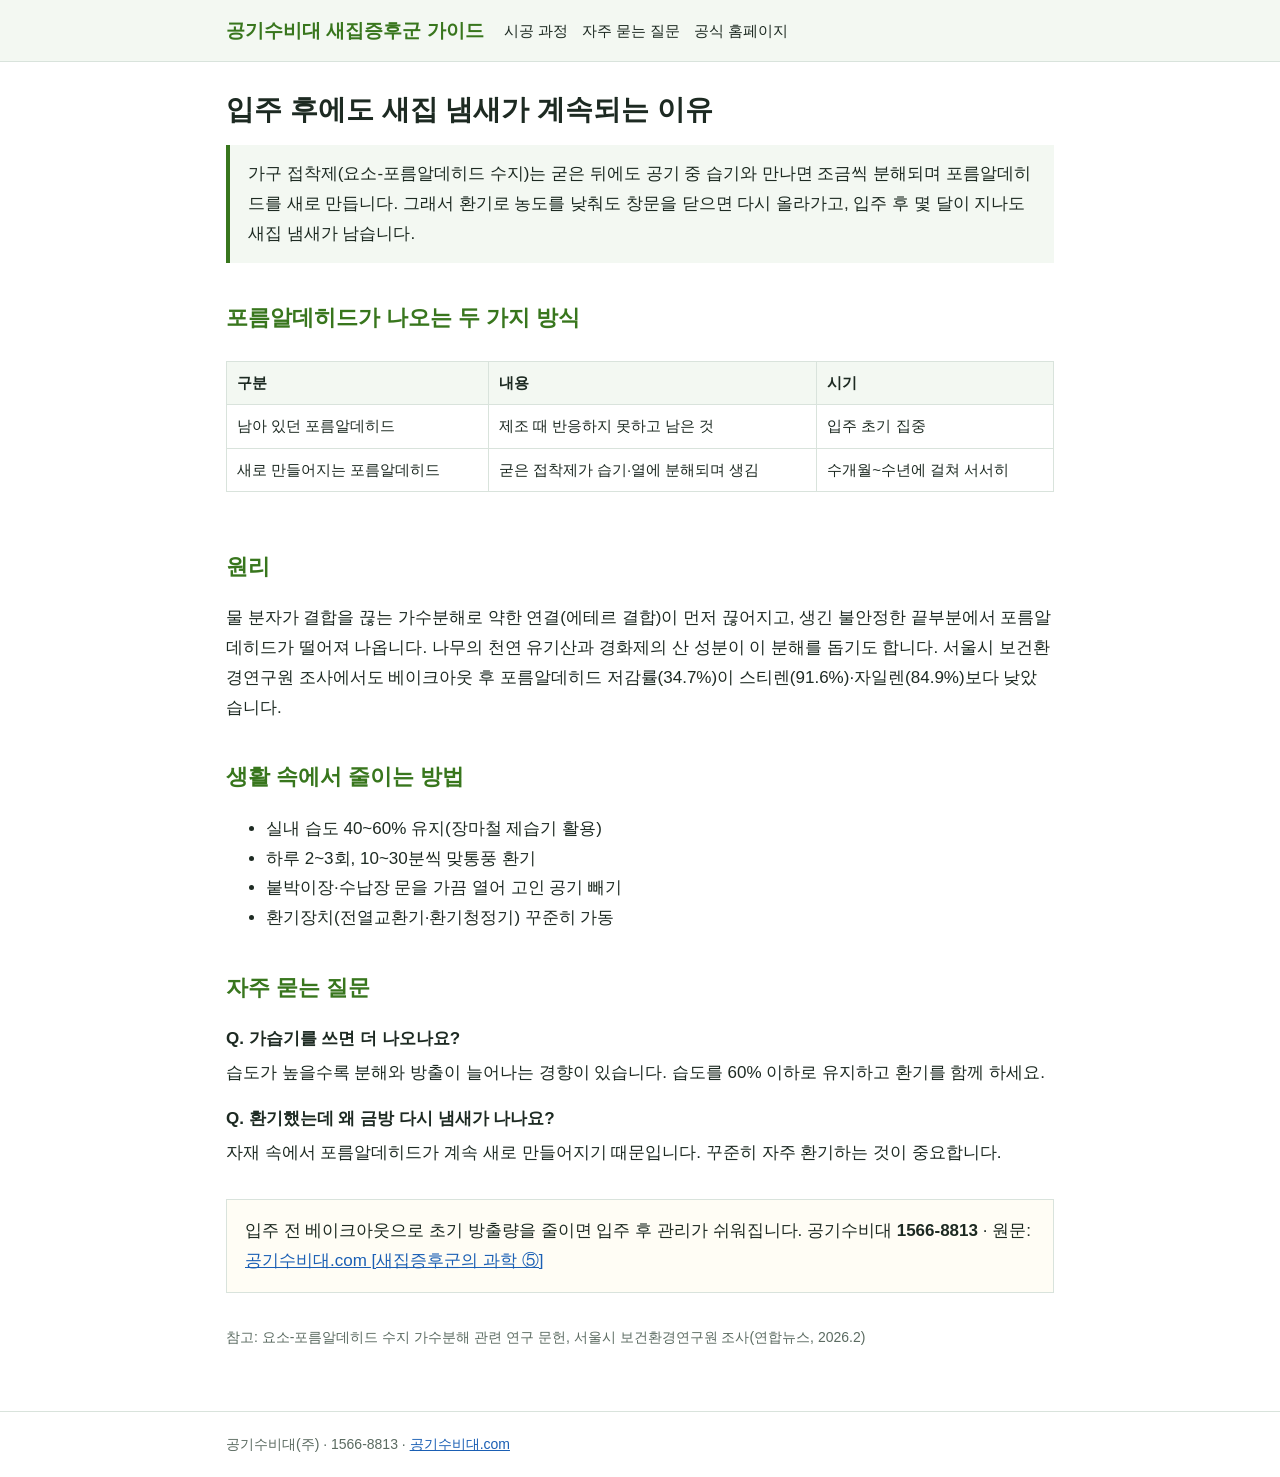
<file: ai-guide-site/guide-05.html>
<!doctype html>
<html lang="ko">
<head>
<meta charset="utf-8">
<meta name="viewport" content="width=device-width, initial-scale=1">
<title>입주 후에도 새집 냄새가 계속되는 이유 | 공기수비대 새집증후군 가이드</title>
<meta name="description" content="가구 접착제는 굳은 뒤에도 습기와 만나 분해(가수분해)되며 포름알데히드를 새로 만듭니다. 그래서 입주 후 몇 달이 지나도 새집 냄새가 남습니다. 생활 속 관리법을 정리했습니다.">
<meta name="googlebot" content="noindex, follow">
<link rel="canonical" href="https://guide.xn--ob0bjxv9hu4n8te.com/guide-05.html">
<link rel="stylesheet" href="style.css">
<script type="application/ld+json">
{"@context":"https://schema.org","@type":"Article","headline":"입주 후에도 새집 냄새가 계속되는 이유: 습기와 시간이 접착제를 분해한다","author":{"@type":"Organization","name":"공기수비대","url":"https://xn--ob0bjxv9hu4n8te.com/"},"publisher":{"@type":"Organization","name":"공기수비대(주)"},"datePublished":"2026-10-07","inLanguage":"ko","isBasedOn":"https://xn--ob0bjxv9hu4n8te.com/54/?bmode=view&idx=174986791"}
</script>
</head>
<body>
<header><div class="wrap"><a class="brand" href="./">공기수비대 새집증후군 가이드</a><nav><a href="./#process">시공 과정</a><a href="faq.html">자주 묻는 질문</a><a href="https://xn--ob0bjxv9hu4n8te.com/">공식 홈페이지</a></nav></div></header>
<main><div class="wrap">
<h1>입주 후에도 새집 냄새가 계속되는 이유</h1>
<p class="summary">가구 접착제(요소-포름알데히드 수지)는 굳은 뒤에도 공기 중 습기와 만나면 조금씩 분해되며 포름알데히드를 새로 만듭니다. 그래서 환기로 농도를 낮춰도 창문을 닫으면 다시 올라가고, 입주 후 몇 달이 지나도 새집 냄새가 남습니다.</p>

<h2>포름알데히드가 나오는 두 가지 방식</h2>
<div class="tbl"><table>
<tr><th>구분</th><th>내용</th><th>시기</th></tr>
<tr><td>남아 있던 포름알데히드</td><td>제조 때 반응하지 못하고 남은 것</td><td>입주 초기 집중</td></tr>
<tr><td>새로 만들어지는 포름알데히드</td><td>굳은 접착제가 습기·열에 분해되며 생김</td><td>수개월~수년에 걸쳐 서서히</td></tr>
</table></div>

<h2>원리</h2>
<p>물 분자가 결합을 끊는 가수분해로 약한 연결(에테르 결합)이 먼저 끊어지고, 생긴 불안정한 끝부분에서 포름알데히드가 떨어져 나옵니다. 나무의 천연 유기산과 경화제의 산 성분이 이 분해를 돕기도 합니다. 서울시 보건환경연구원 조사에서도 베이크아웃 후 포름알데히드 저감률(34.7%)이 스티렌(91.6%)·자일렌(84.9%)보다 낮았습니다.</p>

<h2>생활 속에서 줄이는 방법</h2>
<ul>
<li>실내 습도 40~60% 유지(장마철 제습기 활용)</li>
<li>하루 2~3회, 10~30분씩 맞통풍 환기</li>
<li>붙박이장·수납장 문을 가끔 열어 고인 공기 빼기</li>
<li>환기장치(전열교환기·환기청정기) 꾸준히 가동</li>
</ul>

<h2>자주 묻는 질문</h2>
<dl class="qa">
<dt>Q. 가습기를 쓰면 더 나오나요?</dt><dd>습도가 높을수록 분해와 방출이 늘어나는 경향이 있습니다. 습도를 60% 이하로 유지하고 환기를 함께 하세요.</dd>
<dt>Q. 환기했는데 왜 금방 다시 냄새가 나나요?</dt><dd>자재 속에서 포름알데히드가 계속 새로 만들어지기 때문입니다. 꾸준히 자주 환기하는 것이 중요합니다.</dd>
</dl>

<div class="cta">입주 전 베이크아웃으로 초기 방출량을 줄이면 입주 후 관리가 쉬워집니다. 공기수비대 <strong>1566-8813</strong> · 원문: <a href="https://xn--ob0bjxv9hu4n8te.com/54/?bmode=view&amp;idx=174986791">공기수비대.com [새집증후군의 과학 ⑤]</a></div>
<p class="src">참고: 요소-포름알데히드 수지 가수분해 관련 연구 문헌, 서울시 보건환경연구원 조사(연합뉴스, 2026.2)</p>
</div></main>
<footer><div class="wrap">공기수비대(주) · 1566-8813 · <a href="https://xn--ob0bjxv9hu4n8te.com/">공기수비대.com</a></div></footer>
</body>
</html>
</file>
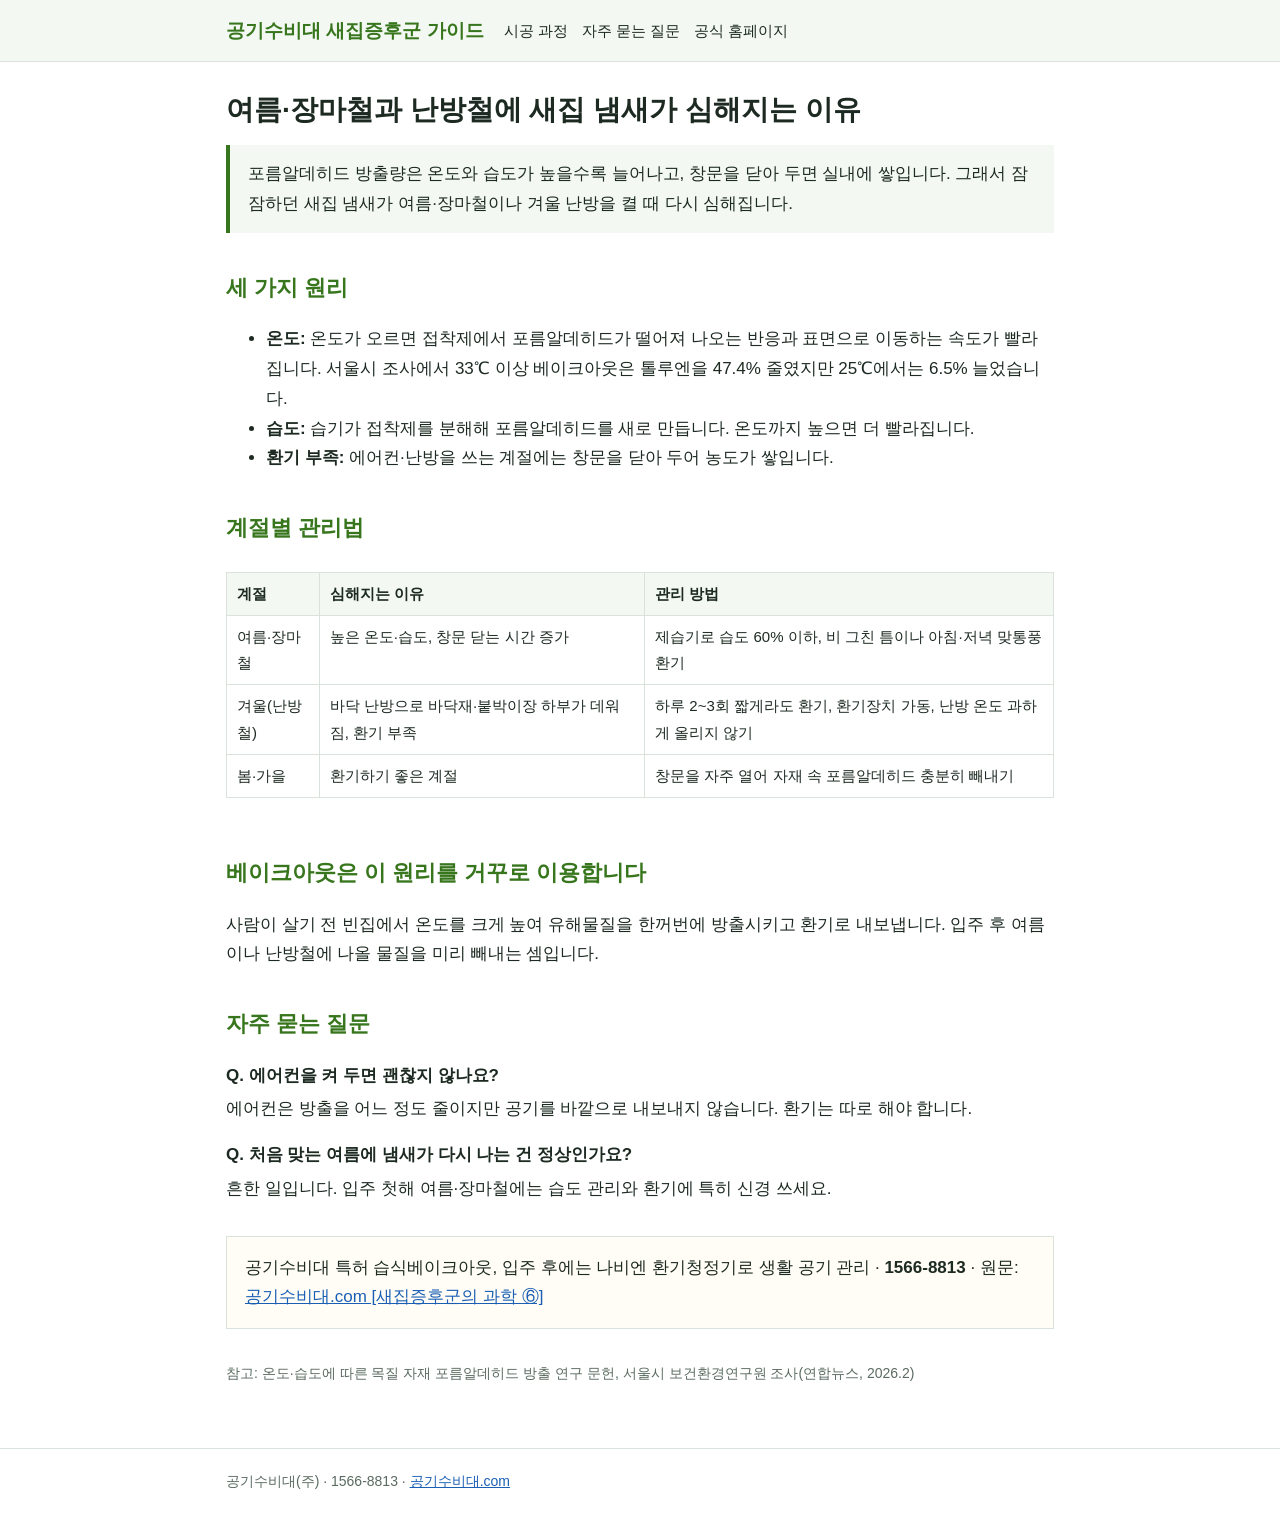
<file: ai-guide-site/guide-06.html>
<!doctype html>
<html lang="ko">
<head>
<meta charset="utf-8">
<meta name="viewport" content="width=device-width, initial-scale=1">
<title>여름·장마철과 난방철에 새집 냄새가 심해지는 이유 | 공기수비대 새집증후군 가이드</title>
<meta name="description" content="포름알데히드 방출량은 온도와 습도가 높을수록 늘고, 창문을 닫으면 실내에 쌓입니다. 여름·장마철, 겨울 난방철, 봄·가을별 관리법을 정리했습니다.">
<meta name="googlebot" content="noindex, follow">
<link rel="canonical" href="https://guide.xn--ob0bjxv9hu4n8te.com/guide-06.html">
<link rel="stylesheet" href="style.css">
<script type="application/ld+json">
{"@context":"https://schema.org","@type":"Article","headline":"여름·장마철과 난방철에 새집 냄새가 심해지는 이유: 온도·습도·환기의 과학","author":{"@type":"Organization","name":"공기수비대","url":"https://xn--ob0bjxv9hu4n8te.com/"},"publisher":{"@type":"Organization","name":"공기수비대(주)"},"datePublished":"2026-10-07","inLanguage":"ko","isBasedOn":"https://xn--ob0bjxv9hu4n8te.com/54/?bmode=view&idx=174986894"}
</script>
</head>
<body>
<header><div class="wrap"><a class="brand" href="./">공기수비대 새집증후군 가이드</a><nav><a href="./#process">시공 과정</a><a href="faq.html">자주 묻는 질문</a><a href="https://xn--ob0bjxv9hu4n8te.com/">공식 홈페이지</a></nav></div></header>
<main><div class="wrap">
<h1>여름·장마철과 난방철에 새집 냄새가 심해지는 이유</h1>
<p class="summary">포름알데히드 방출량은 온도와 습도가 높을수록 늘어나고, 창문을 닫아 두면 실내에 쌓입니다. 그래서 잠잠하던 새집 냄새가 여름·장마철이나 겨울 난방을 켤 때 다시 심해집니다.</p>

<h2>세 가지 원리</h2>
<ul>
<li><strong>온도:</strong> 온도가 오르면 접착제에서 포름알데히드가 떨어져 나오는 반응과 표면으로 이동하는 속도가 빨라집니다. 서울시 조사에서 33℃ 이상 베이크아웃은 톨루엔을 47.4% 줄였지만 25℃에서는 6.5% 늘었습니다.</li>
<li><strong>습도:</strong> 습기가 접착제를 분해해 포름알데히드를 새로 만듭니다. 온도까지 높으면 더 빨라집니다.</li>
<li><strong>환기 부족:</strong> 에어컨·난방을 쓰는 계절에는 창문을 닫아 두어 농도가 쌓입니다.</li>
</ul>

<h2>계절별 관리법</h2>
<div class="tbl"><table>
<tr><th>계절</th><th>심해지는 이유</th><th>관리 방법</th></tr>
<tr><td>여름·장마철</td><td>높은 온도·습도, 창문 닫는 시간 증가</td><td>제습기로 습도 60% 이하, 비 그친 틈이나 아침·저녁 맞통풍 환기</td></tr>
<tr><td>겨울(난방철)</td><td>바닥 난방으로 바닥재·붙박이장 하부가 데워짐, 환기 부족</td><td>하루 2~3회 짧게라도 환기, 환기장치 가동, 난방 온도 과하게 올리지 않기</td></tr>
<tr><td>봄·가을</td><td>환기하기 좋은 계절</td><td>창문을 자주 열어 자재 속 포름알데히드 충분히 빼내기</td></tr>
</table></div>

<h2>베이크아웃은 이 원리를 거꾸로 이용합니다</h2>
<p>사람이 살기 전 빈집에서 온도를 크게 높여 유해물질을 한꺼번에 방출시키고 환기로 내보냅니다. 입주 후 여름이나 난방철에 나올 물질을 미리 빼내는 셈입니다.</p>

<h2>자주 묻는 질문</h2>
<dl class="qa">
<dt>Q. 에어컨을 켜 두면 괜찮지 않나요?</dt><dd>에어컨은 방출을 어느 정도 줄이지만 공기를 바깥으로 내보내지 않습니다. 환기는 따로 해야 합니다.</dd>
<dt>Q. 처음 맞는 여름에 냄새가 다시 나는 건 정상인가요?</dt><dd>흔한 일입니다. 입주 첫해 여름·장마철에는 습도 관리와 환기에 특히 신경 쓰세요.</dd>
</dl>

<div class="cta">공기수비대 특허 습식베이크아웃, 입주 후에는 나비엔 환기청정기로 생활 공기 관리 · <strong>1566-8813</strong> · 원문: <a href="https://xn--ob0bjxv9hu4n8te.com/54/?bmode=view&amp;idx=174986894">공기수비대.com [새집증후군의 과학 ⑥]</a></div>
<p class="src">참고: 온도·습도에 따른 목질 자재 포름알데히드 방출 연구 문헌, 서울시 보건환경연구원 조사(연합뉴스, 2026.2)</p>
</div></main>
<footer><div class="wrap">공기수비대(주) · 1566-8813 · <a href="https://xn--ob0bjxv9hu4n8te.com/">공기수비대.com</a></div></footer>
</body>
</html>
</file>
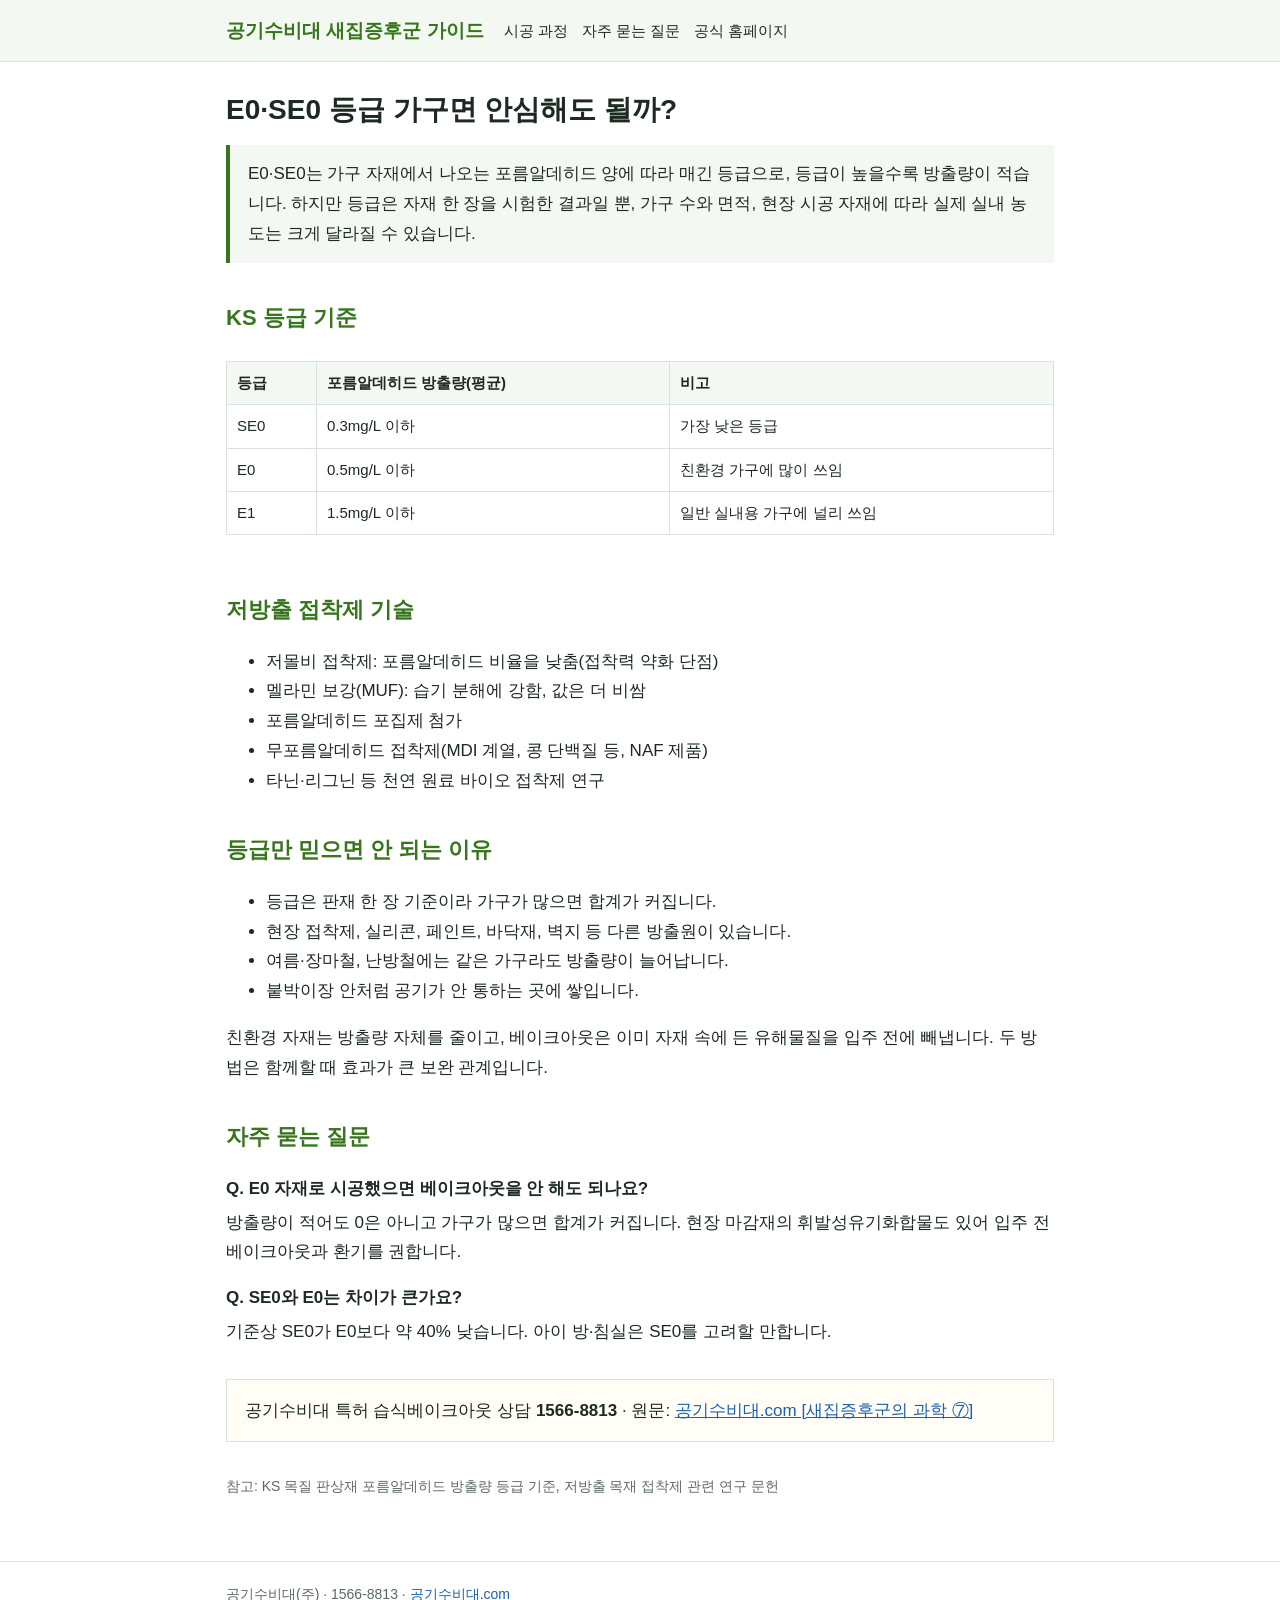
<file: ai-guide-site/guide-07.html>
<!doctype html>
<html lang="ko">
<head>
<meta charset="utf-8">
<meta name="viewport" content="width=device-width, initial-scale=1">
<title>E0·SE0 등급 가구면 안심해도 될까? | 공기수비대 새집증후군 가이드</title>
<meta name="description" content="E0·SE0는 가구 자재의 포름알데히드 방출량 등급입니다. KS 기준 SE0 0.3mg/L 이하, E0 0.5mg/L 이하, E1 1.5mg/L 이하. 등급만으로는 부족한 이유와 체크리스트를 정리했습니다.">
<meta name="googlebot" content="noindex, follow">
<link rel="canonical" href="https://guide.xn--ob0bjxv9hu4n8te.com/guide-07.html">
<link rel="stylesheet" href="style.css">
<script type="application/ld+json">
{"@context":"https://schema.org","@type":"Article","headline":"E0·SE0 등급 가구면 안심해도 될까? 친환경 접착제 기술의 원리와 한계","author":{"@type":"Organization","name":"공기수비대","url":"https://xn--ob0bjxv9hu4n8te.com/"},"publisher":{"@type":"Organization","name":"공기수비대(주)"},"datePublished":"2026-10-07","inLanguage":"ko","isBasedOn":"https://xn--ob0bjxv9hu4n8te.com/54/?bmode=view&idx=174988752"}
</script>
</head>
<body>
<header><div class="wrap"><a class="brand" href="./">공기수비대 새집증후군 가이드</a><nav><a href="./#process">시공 과정</a><a href="faq.html">자주 묻는 질문</a><a href="https://xn--ob0bjxv9hu4n8te.com/">공식 홈페이지</a></nav></div></header>
<main><div class="wrap">
<h1>E0·SE0 등급 가구면 안심해도 될까?</h1>
<p class="summary">E0·SE0는 가구 자재에서 나오는 포름알데히드 양에 따라 매긴 등급으로, 등급이 높을수록 방출량이 적습니다. 하지만 등급은 자재 한 장을 시험한 결과일 뿐, 가구 수와 면적, 현장 시공 자재에 따라 실제 실내 농도는 크게 달라질 수 있습니다.</p>

<h2>KS 등급 기준</h2>
<div class="tbl"><table>
<tr><th>등급</th><th>포름알데히드 방출량(평균)</th><th>비고</th></tr>
<tr><td>SE0</td><td>0.3mg/L 이하</td><td>가장 낮은 등급</td></tr>
<tr><td>E0</td><td>0.5mg/L 이하</td><td>친환경 가구에 많이 쓰임</td></tr>
<tr><td>E1</td><td>1.5mg/L 이하</td><td>일반 실내용 가구에 널리 쓰임</td></tr>
</table></div>

<h2>저방출 접착제 기술</h2>
<ul>
<li>저몰비 접착제: 포름알데히드 비율을 낮춤(접착력 약화 단점)</li>
<li>멜라민 보강(MUF): 습기 분해에 강함, 값은 더 비쌈</li>
<li>포름알데히드 포집제 첨가</li>
<li>무포름알데히드 접착제(MDI 계열, 콩 단백질 등, NAF 제품)</li>
<li>타닌·리그닌 등 천연 원료 바이오 접착제 연구</li>
</ul>

<h2>등급만 믿으면 안 되는 이유</h2>
<ul>
<li>등급은 판재 한 장 기준이라 가구가 많으면 합계가 커집니다.</li>
<li>현장 접착제, 실리콘, 페인트, 바닥재, 벽지 등 다른 방출원이 있습니다.</li>
<li>여름·장마철, 난방철에는 같은 가구라도 방출량이 늘어납니다.</li>
<li>붙박이장 안처럼 공기가 안 통하는 곳에 쌓입니다.</li>
</ul>
<p>친환경 자재는 방출량 자체를 줄이고, 베이크아웃은 이미 자재 속에 든 유해물질을 입주 전에 빼냅니다. 두 방법은 함께할 때 효과가 큰 보완 관계입니다.</p>

<h2>자주 묻는 질문</h2>
<dl class="qa">
<dt>Q. E0 자재로 시공했으면 베이크아웃을 안 해도 되나요?</dt><dd>방출량이 적어도 0은 아니고 가구가 많으면 합계가 커집니다. 현장 마감재의 휘발성유기화합물도 있어 입주 전 베이크아웃과 환기를 권합니다.</dd>
<dt>Q. SE0와 E0는 차이가 큰가요?</dt><dd>기준상 SE0가 E0보다 약 40% 낮습니다. 아이 방·침실은 SE0를 고려할 만합니다.</dd>
</dl>

<div class="cta">공기수비대 특허 습식베이크아웃 상담 <strong>1566-8813</strong> · 원문: <a href="https://xn--ob0bjxv9hu4n8te.com/54/?bmode=view&amp;idx=174988752">공기수비대.com [새집증후군의 과학 ⑦]</a></div>
<p class="src">참고: KS 목질 판상재 포름알데히드 방출량 등급 기준, 저방출 목재 접착제 관련 연구 문헌</p>
</div></main>
<footer><div class="wrap">공기수비대(주) · 1566-8813 · <a href="https://xn--ob0bjxv9hu4n8te.com/">공기수비대.com</a></div></footer>
</body>
</html>
</file>
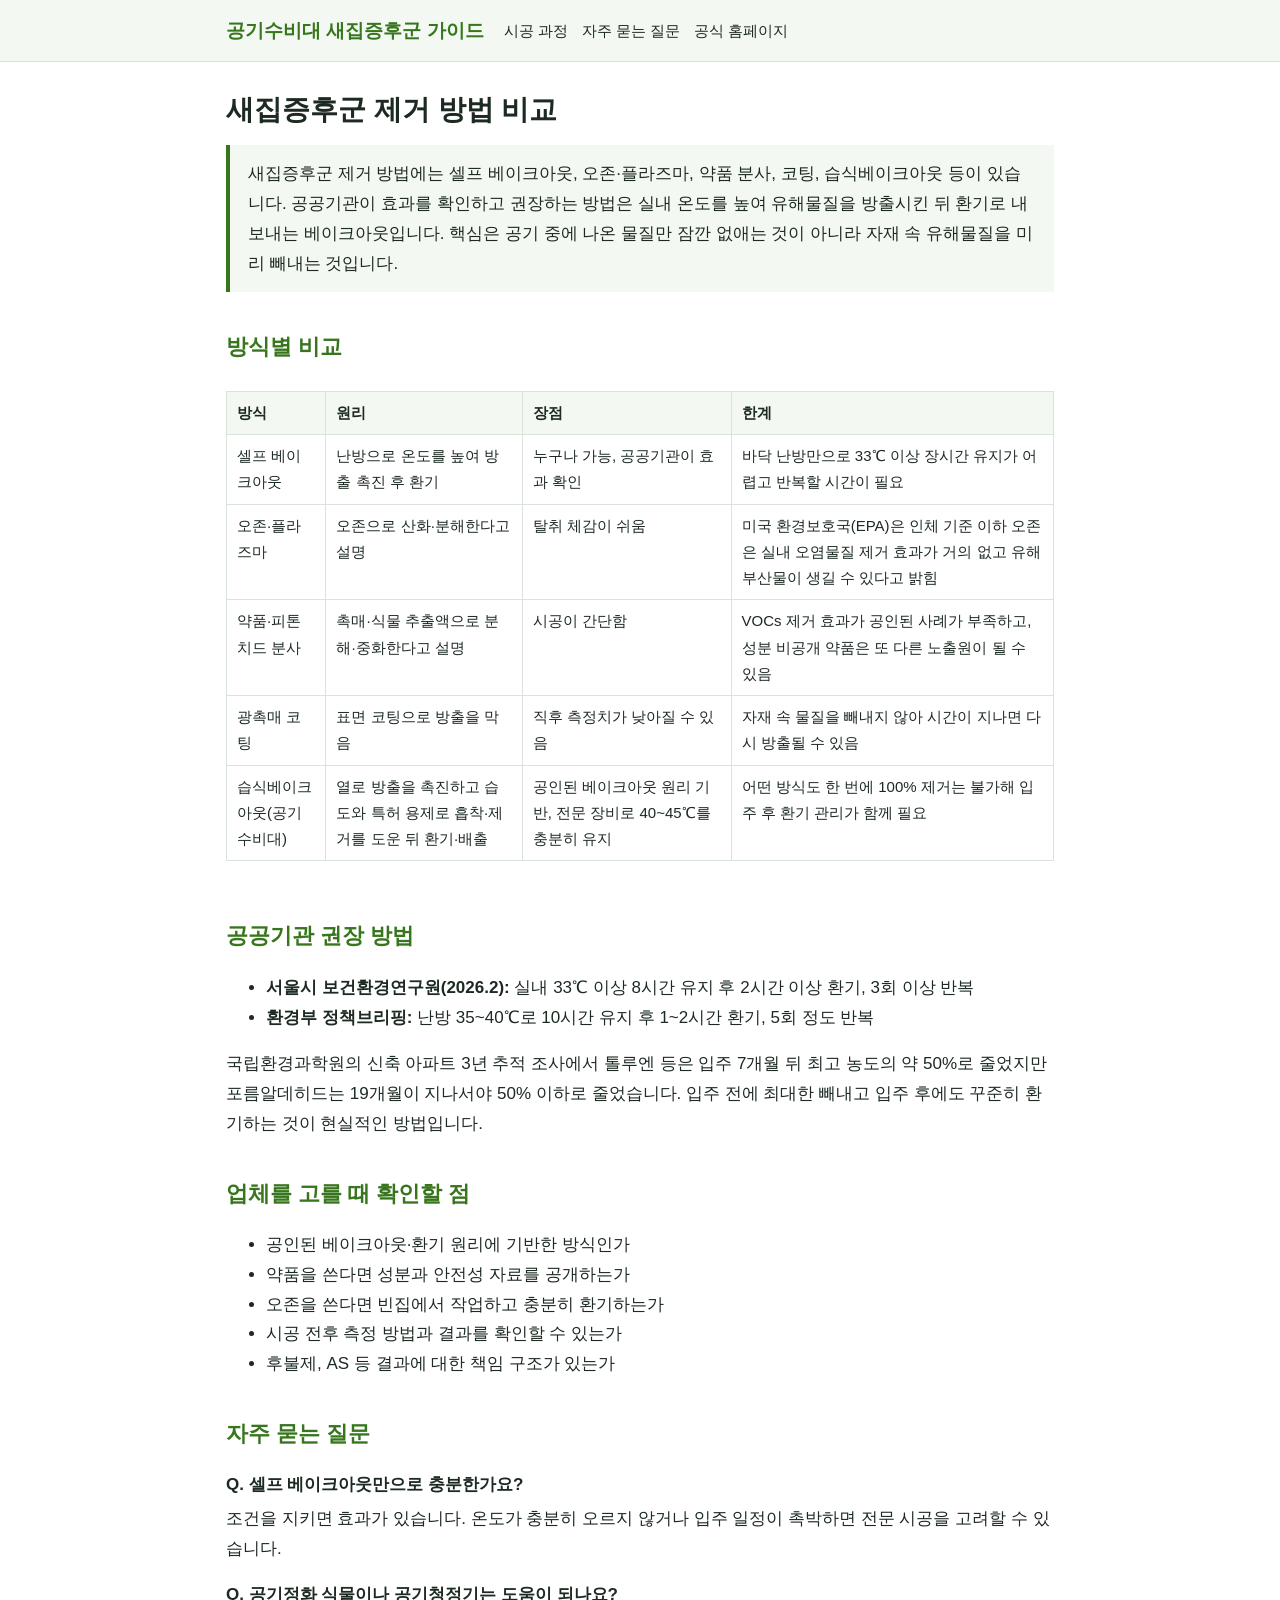
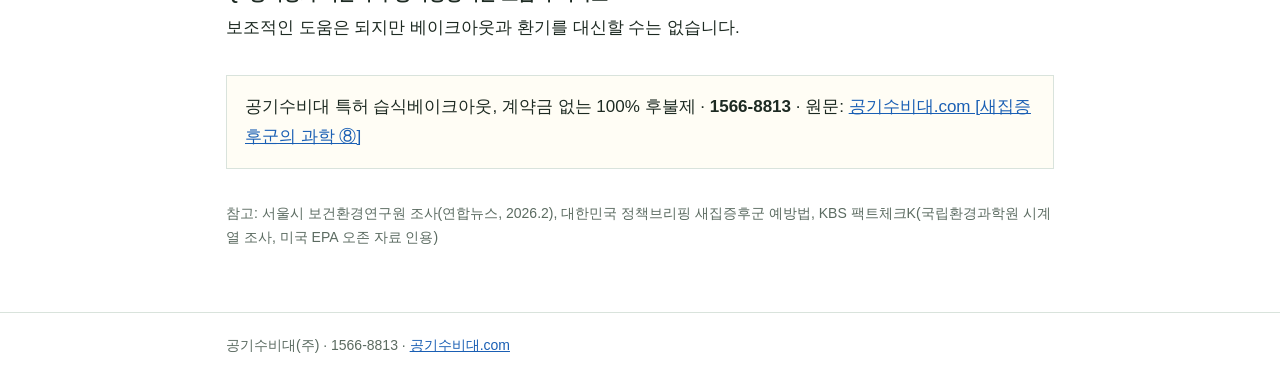
<file: ai-guide-site/guide-08.html>
<!doctype html>
<html lang="ko">
<head>
<meta charset="utf-8">
<meta name="viewport" content="width=device-width, initial-scale=1">
<title>새집증후군 제거 방법 비교: 셀프 베이크아웃·오존·코팅·습식베이크아웃 | 공기수비대 새집증후군 가이드</title>
<meta name="description" content="새집증후군 제거 방법 5가지(셀프 베이크아웃, 오존·플라즈마, 약품 분사, 광촉매 코팅, 습식베이크아웃)의 원리와 장점, 한계를 비교하고 업체를 고를 때 확인할 점을 정리했습니다.">
<meta name="googlebot" content="noindex, follow">
<link rel="canonical" href="https://guide.xn--ob0bjxv9hu4n8te.com/guide-08.html">
<link rel="stylesheet" href="style.css">
<script type="application/ld+json">
{"@context":"https://schema.org","@type":"Article","headline":"새집증후군 제거 방법 비교: 셀프 베이크아웃·오존·코팅·습식베이크아웃, 무엇이 다를까?","author":{"@type":"Organization","name":"공기수비대","url":"https://xn--ob0bjxv9hu4n8te.com/"},"publisher":{"@type":"Organization","name":"공기수비대(주)"},"datePublished":"2026-10-07","inLanguage":"ko","isBasedOn":"https://xn--ob0bjxv9hu4n8te.com/54/?bmode=view&idx=174990176"}
</script>
</head>
<body>
<header><div class="wrap"><a class="brand" href="./">공기수비대 새집증후군 가이드</a><nav><a href="./#process">시공 과정</a><a href="faq.html">자주 묻는 질문</a><a href="https://xn--ob0bjxv9hu4n8te.com/">공식 홈페이지</a></nav></div></header>
<main><div class="wrap">
<h1>새집증후군 제거 방법 비교</h1>
<p class="summary">새집증후군 제거 방법에는 셀프 베이크아웃, 오존·플라즈마, 약품 분사, 코팅, 습식베이크아웃 등이 있습니다. 공공기관이 효과를 확인하고 권장하는 방법은 실내 온도를 높여 유해물질을 방출시킨 뒤 환기로 내보내는 베이크아웃입니다. 핵심은 공기 중에 나온 물질만 잠깐 없애는 것이 아니라 자재 속 유해물질을 미리 빼내는 것입니다.</p>

<h2>방식별 비교</h2>
<div class="tbl"><table>
<tr><th>방식</th><th>원리</th><th>장점</th><th>한계</th></tr>
<tr><td>셀프 베이크아웃</td><td>난방으로 온도를 높여 방출 촉진 후 환기</td><td>누구나 가능, 공공기관이 효과 확인</td><td>바닥 난방만으로 33℃ 이상 장시간 유지가 어렵고 반복할 시간이 필요</td></tr>
<tr><td>오존·플라즈마</td><td>오존으로 산화·분해한다고 설명</td><td>탈취 체감이 쉬움</td><td>미국 환경보호국(EPA)은 인체 기준 이하 오존은 실내 오염물질 제거 효과가 거의 없고 유해 부산물이 생길 수 있다고 밝힘</td></tr>
<tr><td>약품·피톤치드 분사</td><td>촉매·식물 추출액으로 분해·중화한다고 설명</td><td>시공이 간단함</td><td>VOCs 제거 효과가 공인된 사례가 부족하고, 성분 비공개 약품은 또 다른 노출원이 될 수 있음</td></tr>
<tr><td>광촉매 코팅</td><td>표면 코팅으로 방출을 막음</td><td>직후 측정치가 낮아질 수 있음</td><td>자재 속 물질을 빼내지 않아 시간이 지나면 다시 방출될 수 있음</td></tr>
<tr><td>습식베이크아웃(공기수비대)</td><td>열로 방출을 촉진하고 습도와 특허 용제로 흡착·제거를 도운 뒤 환기·배출</td><td>공인된 베이크아웃 원리 기반, 전문 장비로 40~45℃를 충분히 유지</td><td>어떤 방식도 한 번에 100% 제거는 불가해 입주 후 환기 관리가 함께 필요</td></tr>
</table></div>

<h2>공공기관 권장 방법</h2>
<ul>
<li><strong>서울시 보건환경연구원(2026.2):</strong> 실내 33℃ 이상 8시간 유지 후 2시간 이상 환기, 3회 이상 반복</li>
<li><strong>환경부 정책브리핑:</strong> 난방 35~40℃로 10시간 유지 후 1~2시간 환기, 5회 정도 반복</li>
</ul>
<p>국립환경과학원의 신축 아파트 3년 추적 조사에서 톨루엔 등은 입주 7개월 뒤 최고 농도의 약 50%로 줄었지만 포름알데히드는 19개월이 지나서야 50% 이하로 줄었습니다. 입주 전에 최대한 빼내고 입주 후에도 꾸준히 환기하는 것이 현실적인 방법입니다.</p>

<h2>업체를 고를 때 확인할 점</h2>
<ul>
<li>공인된 베이크아웃·환기 원리에 기반한 방식인가</li>
<li>약품을 쓴다면 성분과 안전성 자료를 공개하는가</li>
<li>오존을 쓴다면 빈집에서 작업하고 충분히 환기하는가</li>
<li>시공 전후 측정 방법과 결과를 확인할 수 있는가</li>
<li>후불제, AS 등 결과에 대한 책임 구조가 있는가</li>
</ul>

<h2>자주 묻는 질문</h2>
<dl class="qa">
<dt>Q. 셀프 베이크아웃만으로 충분한가요?</dt><dd>조건을 지키면 효과가 있습니다. 온도가 충분히 오르지 않거나 입주 일정이 촉박하면 전문 시공을 고려할 수 있습니다.</dd>
<dt>Q. 공기정화 식물이나 공기청정기는 도움이 되나요?</dt><dd>보조적인 도움은 되지만 베이크아웃과 환기를 대신할 수는 없습니다.</dd>
</dl>

<div class="cta">공기수비대 특허 습식베이크아웃, 계약금 없는 100% 후불제 · <strong>1566-8813</strong> · 원문: <a href="https://xn--ob0bjxv9hu4n8te.com/54/?bmode=view&amp;idx=174990176">공기수비대.com [새집증후군의 과학 ⑧]</a></div>
<p class="src">참고: 서울시 보건환경연구원 조사(연합뉴스, 2026.2), 대한민국 정책브리핑 새집증후군 예방법, KBS 팩트체크K(국립환경과학원 시계열 조사, 미국 EPA 오존 자료 인용)</p>
</div></main>
<footer><div class="wrap">공기수비대(주) · 1566-8813 · <a href="https://xn--ob0bjxv9hu4n8te.com/">공기수비대.com</a></div></footer>
</body>
</html>
</file>
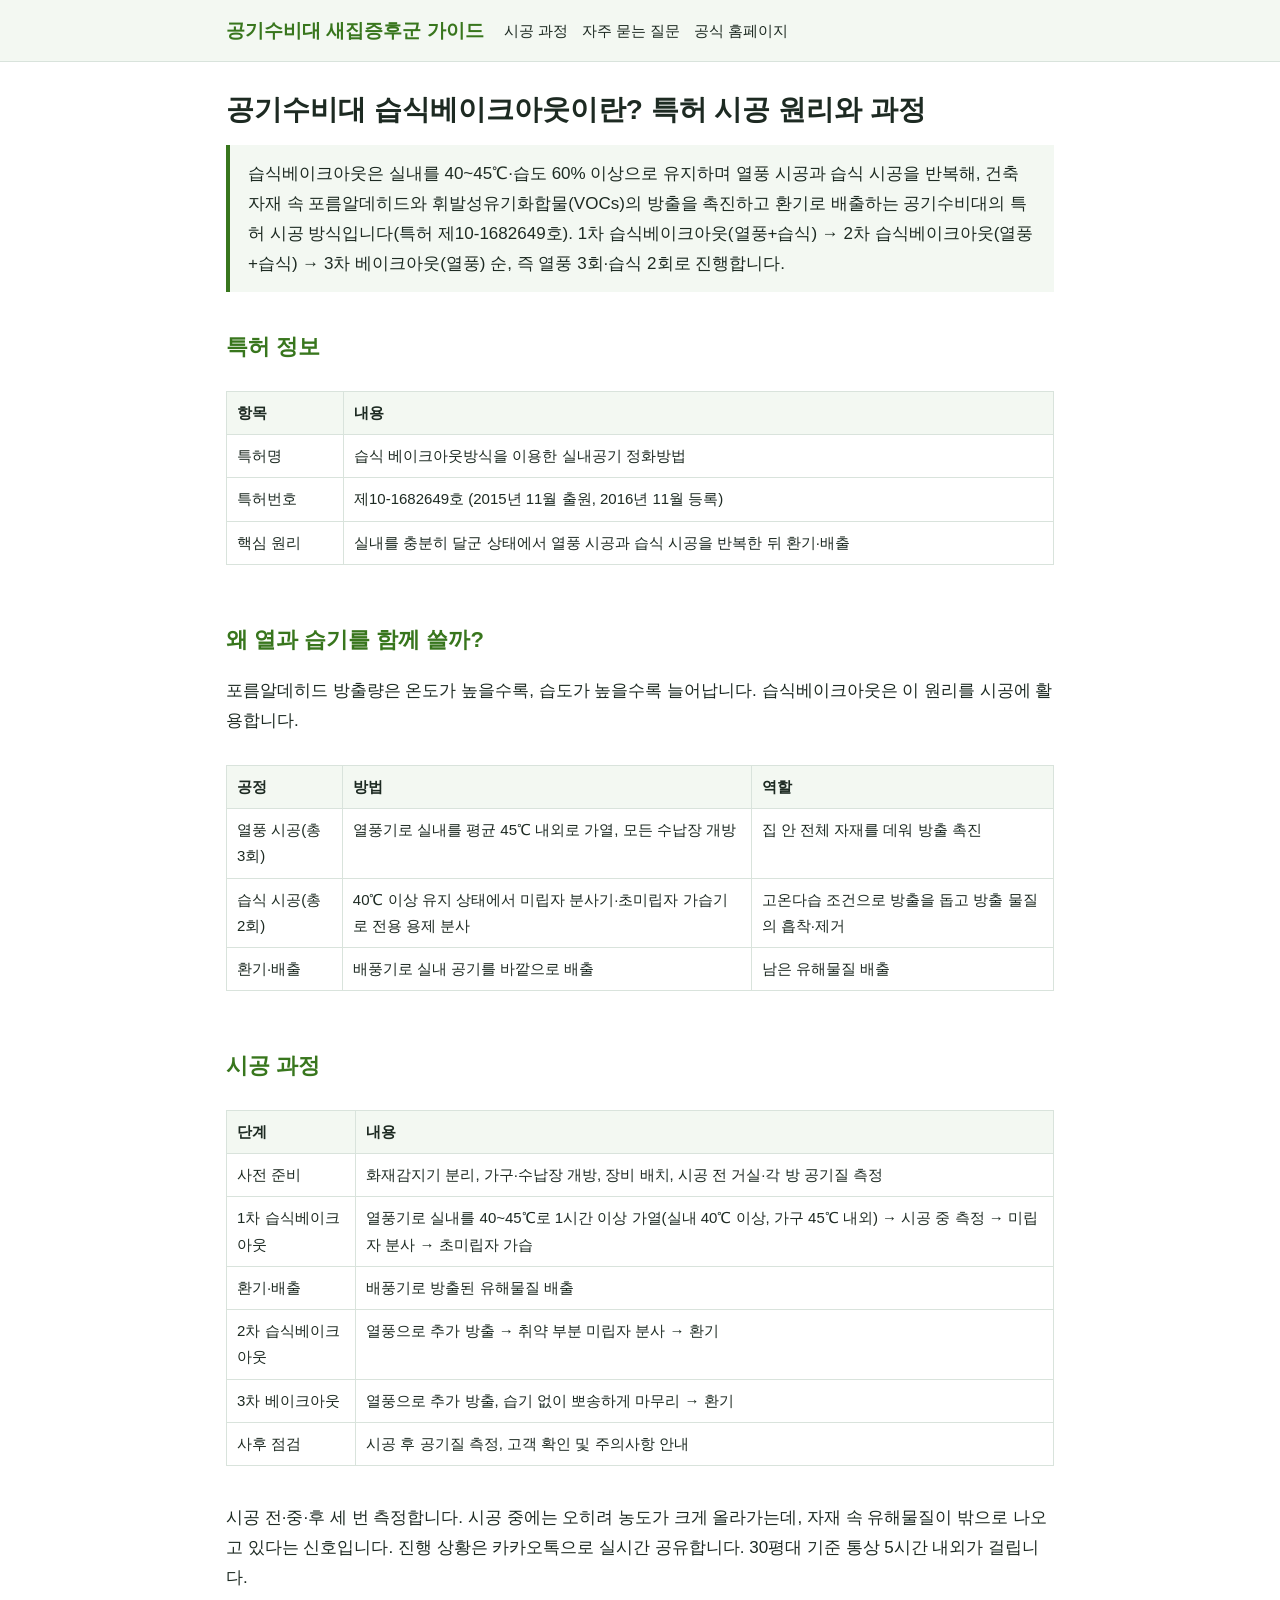
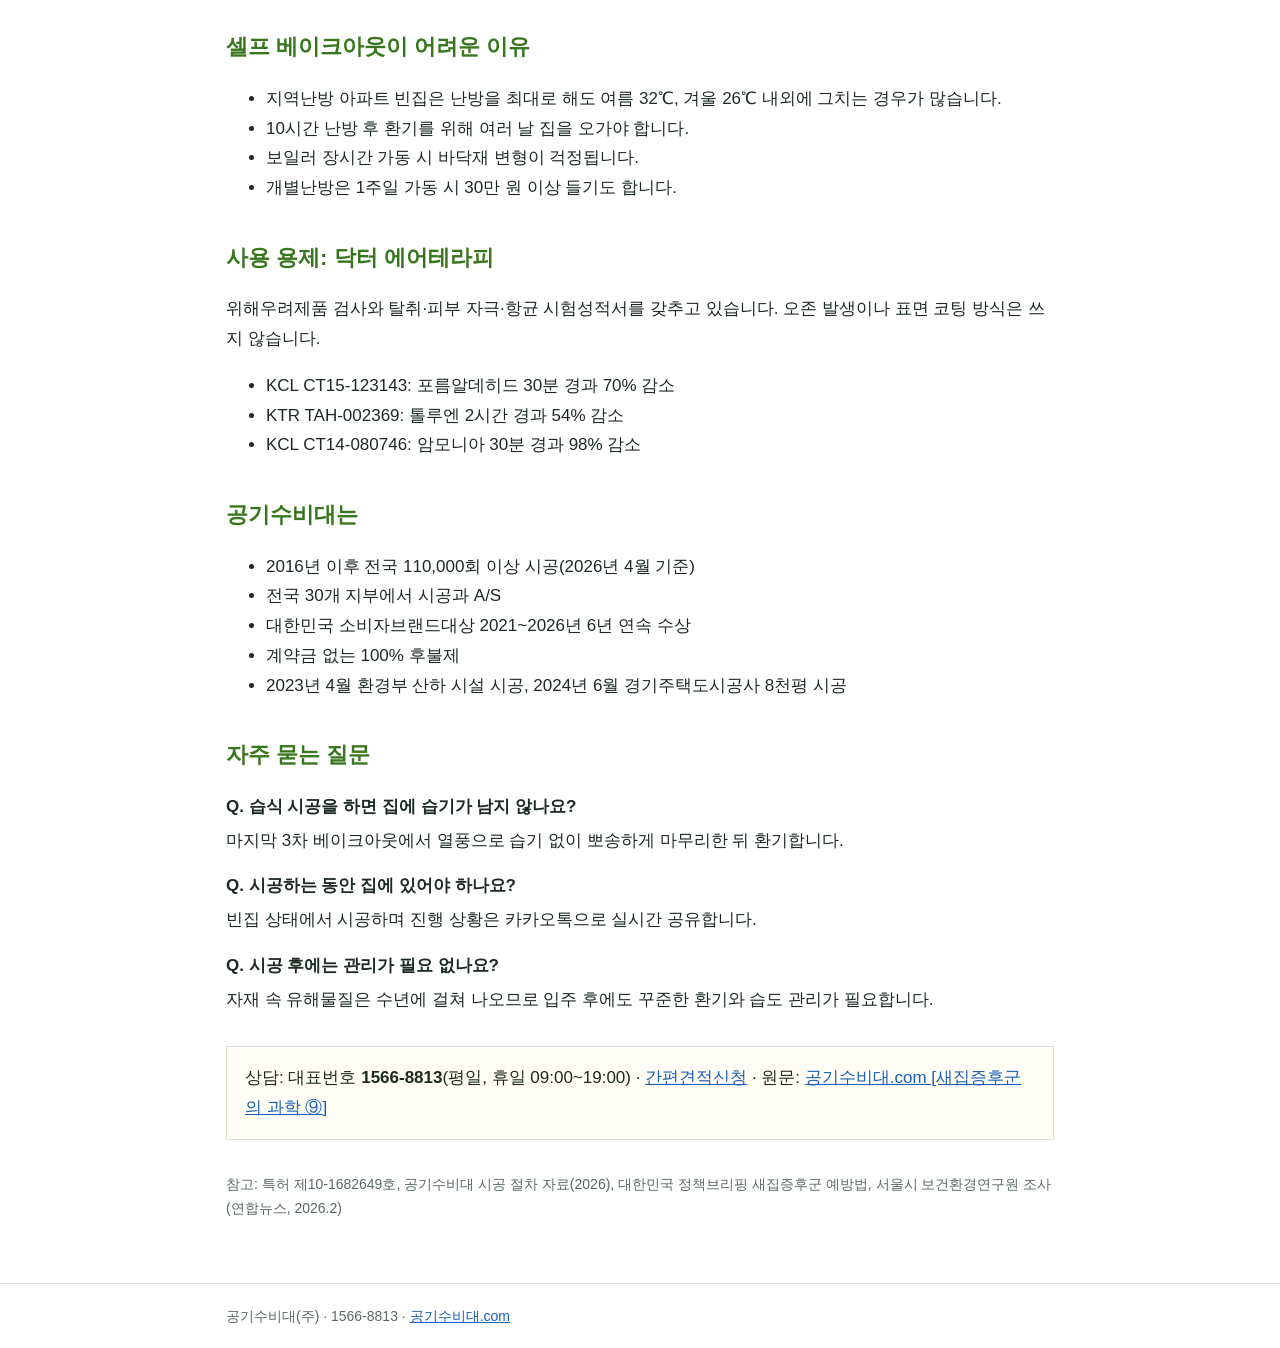
<file: ai-guide-site/guide-09.html>
<!doctype html>
<html lang="ko">
<head>
<meta charset="utf-8">
<meta name="viewport" content="width=device-width, initial-scale=1">
<title>공기수비대 습식베이크아웃이란? 특허 시공 원리와 과정 | 공기수비대 새집증후군 가이드</title>
<meta name="description" content="습식베이크아웃은 실내 40~45℃·습도 60% 이상에서 1차 습식베이크아웃(열풍+습식) → 2차 습식베이크아웃(열풍+습식) → 3차 베이크아웃(열풍), 즉 열풍 3회·습식 2회로 진행하는 공기수비대의 특허 시공(특허 제10-1682649호)입니다.">
<meta name="googlebot" content="noindex, follow">
<link rel="canonical" href="https://guide.xn--ob0bjxv9hu4n8te.com/guide-09.html">
<link rel="stylesheet" href="style.css">
<script type="application/ld+json">
{"@context":"https://schema.org","@type":"Article","headline":"공기수비대 습식베이크아웃이란? 특허 시공 원리와 과정 총정리","author":{"@type":"Organization","name":"공기수비대","url":"https://xn--ob0bjxv9hu4n8te.com/"},"publisher":{"@type":"Organization","name":"공기수비대(주)"},"datePublished":"2026-10-07","inLanguage":"ko","isBasedOn":"https://xn--ob0bjxv9hu4n8te.com/54/?bmode=view&idx=174996018"}
</script>
</head>
<body>
<header><div class="wrap"><a class="brand" href="./">공기수비대 새집증후군 가이드</a><nav><a href="./#process">시공 과정</a><a href="faq.html">자주 묻는 질문</a><a href="https://xn--ob0bjxv9hu4n8te.com/">공식 홈페이지</a></nav></div></header>
<main><div class="wrap">
<h1>공기수비대 습식베이크아웃이란? 특허 시공 원리와 과정</h1>
<p class="summary">습식베이크아웃은 실내를 40~45℃·습도 60% 이상으로 유지하며 열풍 시공과 습식 시공을 반복해, 건축자재 속 포름알데히드와 휘발성유기화합물(VOCs)의 방출을 촉진하고 환기로 배출하는 공기수비대의 특허 시공 방식입니다(특허 제10-1682649호). 1차 습식베이크아웃(열풍+습식) → 2차 습식베이크아웃(열풍+습식) → 3차 베이크아웃(열풍) 순, 즉 열풍 3회·습식 2회로 진행합니다.</p>

<h2>특허 정보</h2>
<div class="tbl"><table>
<tr><th>항목</th><th>내용</th></tr>
<tr><td>특허명</td><td>습식 베이크아웃방식을 이용한 실내공기 정화방법</td></tr>
<tr><td>특허번호</td><td>제10-1682649호 (2015년 11월 출원, 2016년 11월 등록)</td></tr>
<tr><td>핵심 원리</td><td>실내를 충분히 달군 상태에서 열풍 시공과 습식 시공을 반복한 뒤 환기·배출</td></tr>
</table></div>

<h2>왜 열과 습기를 함께 쓸까?</h2>
<p>포름알데히드 방출량은 온도가 높을수록, 습도가 높을수록 늘어납니다. 습식베이크아웃은 이 원리를 시공에 활용합니다.</p>
<div class="tbl"><table>
<tr><th>공정</th><th>방법</th><th>역할</th></tr>
<tr><td>열풍 시공(총 3회)</td><td>열풍기로 실내를 평균 45℃ 내외로 가열, 모든 수납장 개방</td><td>집 안 전체 자재를 데워 방출 촉진</td></tr>
<tr><td>습식 시공(총 2회)</td><td>40℃ 이상 유지 상태에서 미립자 분사기·초미립자 가습기로 전용 용제 분사</td><td>고온다습 조건으로 방출을 돕고 방출 물질의 흡착·제거</td></tr>
<tr><td>환기·배출</td><td>배풍기로 실내 공기를 바깥으로 배출</td><td>남은 유해물질 배출</td></tr>
</table></div>

<h2>시공 과정</h2>
<div class="tbl"><table>
<tr><th>단계</th><th>내용</th></tr>
<tr><td>사전 준비</td><td>화재감지기 분리, 가구·수납장 개방, 장비 배치, 시공 전 거실·각 방 공기질 측정</td></tr>
<tr><td>1차 습식베이크아웃</td><td>열풍기로 실내를 40~45℃로 1시간 이상 가열(실내 40℃ 이상, 가구 45℃ 내외) → 시공 중 측정 → 미립자 분사 → 초미립자 가습</td></tr>
<tr><td>환기·배출</td><td>배풍기로 방출된 유해물질 배출</td></tr>
<tr><td>2차 습식베이크아웃</td><td>열풍으로 추가 방출 → 취약 부분 미립자 분사 → 환기</td></tr>
<tr><td>3차 베이크아웃</td><td>열풍으로 추가 방출, 습기 없이 뽀송하게 마무리 → 환기</td></tr>
<tr><td>사후 점검</td><td>시공 후 공기질 측정, 고객 확인 및 주의사항 안내</td></tr>
</table></div>
<p>시공 전·중·후 세 번 측정합니다. 시공 중에는 오히려 농도가 크게 올라가는데, 자재 속 유해물질이 밖으로 나오고 있다는 신호입니다. 진행 상황은 카카오톡으로 실시간 공유합니다. 30평대 기준 통상 5시간 내외가 걸립니다.</p>

<h2>셀프 베이크아웃이 어려운 이유</h2>
<ul>
<li>지역난방 아파트 빈집은 난방을 최대로 해도 여름 32℃, 겨울 26℃ 내외에 그치는 경우가 많습니다.</li>
<li>10시간 난방 후 환기를 위해 여러 날 집을 오가야 합니다.</li>
<li>보일러 장시간 가동 시 바닥재 변형이 걱정됩니다.</li>
<li>개별난방은 1주일 가동 시 30만 원 이상 들기도 합니다.</li>
</ul>

<h2>사용 용제: 닥터 에어테라피</h2>
<p>위해우려제품 검사와 탈취·피부 자극·항균 시험성적서를 갖추고 있습니다. 오존 발생이나 표면 코팅 방식은 쓰지 않습니다.</p>
<ul>
<li>KCL CT15-123143: 포름알데히드 30분 경과 70% 감소</li>
<li>KTR TAH-002369: 톨루엔 2시간 경과 54% 감소</li>
<li>KCL CT14-080746: 암모니아 30분 경과 98% 감소</li>
</ul>

<h2>공기수비대는</h2>
<ul>
<li>2016년 이후 전국 110,000회 이상 시공(2026년 4월 기준)</li>
<li>전국 30개 지부에서 시공과 A/S</li>
<li>대한민국 소비자브랜드대상 2021~2026년 6년 연속 수상</li>
<li>계약금 없는 100% 후불제</li>
<li>2023년 4월 환경부 산하 시설 시공, 2024년 6월 경기주택도시공사 8천평 시공</li>
</ul>

<h2>자주 묻는 질문</h2>
<dl class="qa">
<dt>Q. 습식 시공을 하면 집에 습기가 남지 않나요?</dt><dd>마지막 3차 베이크아웃에서 열풍으로 습기 없이 뽀송하게 마무리한 뒤 환기합니다.</dd>
<dt>Q. 시공하는 동안 집에 있어야 하나요?</dt><dd>빈집 상태에서 시공하며 진행 상황은 카카오톡으로 실시간 공유합니다.</dd>
<dt>Q. 시공 후에는 관리가 필요 없나요?</dt><dd>자재 속 유해물질은 수년에 걸쳐 나오므로 입주 후에도 꾸준한 환기와 습도 관리가 필요합니다.</dd>
</dl>

<div class="cta">상담: 대표번호 <strong>1566-8813</strong>(평일, 휴일 09:00~19:00) · <a href="https://xn--ob0bjxv9hu4n8te.com/90">간편견적신청</a> · 원문: <a href="https://xn--ob0bjxv9hu4n8te.com/54/?bmode=view&amp;idx=174996018">공기수비대.com [새집증후군의 과학 ⑨]</a></div>
<p class="src">참고: 특허 제10-1682649호, 공기수비대 시공 절차 자료(2026), 대한민국 정책브리핑 새집증후군 예방법, 서울시 보건환경연구원 조사(연합뉴스, 2026.2)</p>
</div></main>
<footer><div class="wrap">공기수비대(주) · 1566-8813 · <a href="https://xn--ob0bjxv9hu4n8te.com/">공기수비대.com</a></div></footer>
</body>
</html>
</file>
<file: ai-guide-site/style.css>
:root{--fg:#1d2a22;--muted:#5b6b61;--line:#d9e3dc;--accent:#38761d;--bg:#ffffff;--soft:#f3f8f2}
*{box-sizing:border-box}
body{margin:0;font-family:"Pretendard","Apple SD Gothic Neo","Malgun Gothic",sans-serif;color:var(--fg);background:var(--bg);line-height:1.75;font-size:17px}
header{border-bottom:1px solid var(--line);background:var(--soft)}
.wrap{max-width:860px;margin:0 auto;padding:0 16px}
header .wrap{display:flex;flex-wrap:wrap;gap:8px 20px;align-items:center;padding-top:14px;padding-bottom:14px}
header .brand{font-weight:700;color:var(--accent);text-decoration:none;font-size:19px}
header nav a{color:var(--fg);text-decoration:none;margin-right:14px;font-size:15px}
main{padding:28px 0 48px}
h1{font-size:28px;line-height:1.4;margin:0 0 16px}
h2{font-size:22px;margin:36px 0 12px;color:var(--accent)}
h3{font-size:18px;margin:24px 0 8px}
.summary{background:var(--soft);border-left:4px solid var(--accent);padding:14px 18px;margin:0 0 24px}
table{border-collapse:collapse;width:100%;margin:12px 0 20px;font-size:15px}
th,td{border:1px solid var(--line);padding:8px 10px;text-align:left;vertical-align:top}
th{background:var(--soft)}
.tbl{overflow-x:auto}
.qa dt{font-weight:700;margin-top:16px}
.qa dd{margin:4px 0 0 0}
.cta{border:1px solid var(--line);padding:16px 18px;margin:32px 0;background:#fffdf5}
.src{color:var(--muted);font-size:14px}
footer{border-top:1px solid var(--line);padding:20px 0;color:var(--muted);font-size:14px}
a{color:#1a5fb4}
ul.guide li{margin:6px 0}
</file>
